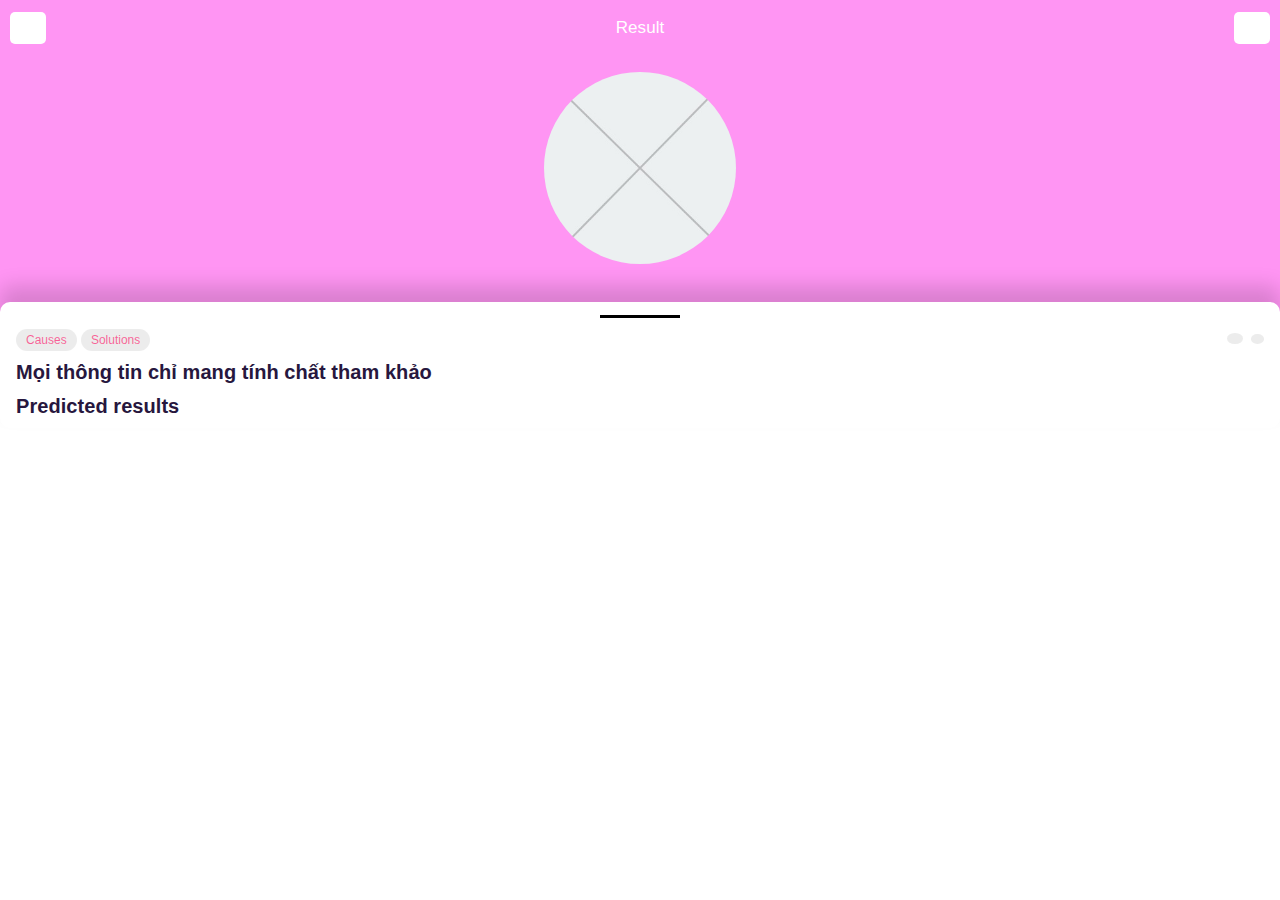
<file: detail.html>
<!doctype html>
<html lang="en">

<head>
    <meta http-equiv="Content-Type" content="text/html; charset=utf-8" />
    <meta name="viewport"
        content="width=device-width, initial-scale=1, minimum-scale=1, maximum-scale=1, viewport-fit=cover" />
    <meta name="apple-mobile-web-app-capable" content="yes" />
    <title>SkinUni</title>
    <link rel="stylesheet" href="assets/css/style.css">
</head>

<body>

    <!-- loader -->
    <div id="loader">
        <img src="assets/img/loading-icon.png" alt="icon" class="loading-icon">
    </div>
    <!-- * loader -->

    <!-- App Header -->
    <div class="appHeader bg-secondary text-light">
        <div class="left">
            <a href="#" class="headerButton headerButton-bg goBack">
                <ion-icon name="chevron-back-outline"></ion-icon>
            </a>
        </div>
        <div class="pageTitle">
            Result
        </div>
        <div class="right">
            <a href="main.html" class="headerButton headerButton-bg">
                <ion-icon name="home-outline"></ion-icon>
            </a>
        </div>
    </div>
    <!-- * App Header -->

    <!-- App Capsule -->
    <div id="appCapsule">
        <div class="section full gradientSection">
            <div class="py-3">
                <img class="image-detect" src="assets/img/sample/photo/1.jpg" alt="">
            </div>
        </div>

        <div class="container-fuild detail-result card">
            <div class="top-bar"></div>

            <div class="result-header d-flex justify-content-between d-flex align-items-center py-2">
                <div class="lst-left">
                    <span class="badge badge-secondary"><strong>Causes</strong></span>
                    <span class="badge badge-secondary"><strong>Solutions</strong></span>
                </div>

                <div class="lst-right d-flex align-items-center">
                    <a href="#" class="item chat-item me-1">
                        <ion-icon name="chatbubbles"></ion-icon>
                    </a>
                    <a href="#" class="item save-item">
                        <ion-icon name="heart-circle-outline"></ion-icon>
                    </a>
                </div>
            </div>
            
            <h2>Mọi thông tin chỉ mang tính chất tham khảo</h2>
            <h2>Predicted results</h2>
            <div id="lstPredicted">

            </div>
        </div>

        <div class="next-step d-flex justify-content-center pt-2">
            <a href="recommend.html" class="item btn-next-step">
                <div class="col">
                    <ion-icon name="arrow-forward-circle-outline"></ion-icon>
                </div>
            </a>
        </div>
    </div>
    <!-- * App Capsule -->


    <!-- ========= JS Files =========  -->
    <!-- Bootstrap -->
    <script src="assets/js/lib/bootstrap.bundle.min.js"></script>
    <!-- Ionicons -->
    <script type="module" src="https://unpkg.com/ionicons@5.5.2/dist/ionicons/ionicons.js"></script>
    <!-- Base Js File -->
    <script src="https://ajax.googleapis.com/ajax/libs/jquery/3.6.0/jquery.min.js"></script>
    <script src="assets/js/base.js"></script>

    <script>
        const LS_arr = JSON.parse(sessionStorage.getItem('result'));
        console.log(LS_arr);
        $(".image-detect").attr("src","hhttps://dfc8-34-150-175-50.ngrok-free.app/download/" + sessionStorage.getItem('img'));
        // https://a180-2001-ee0-4001-e87a-a8bc-f996-9718-7d7a.ngrok.io/download/
        let reversedKeys = Object.keys(LS_arr).reverse();

        reversedKeys.forEach(key => {
            const ELM = $('\
                <div class="item pt-1"> \
                    <div class="in"> \
                        <h4>' + key + '</h4> \
                    </div> \
                    <div class="progress"> \
                        <div class="progress-bar" role="progressbar" style="width: '+ LS_arr[key] + '%;" aria-valuenow="' + LS_arr[key] + '" aria-valuemin="0" aria-valuemax="100">'+ LS_arr[key] +'%</div> \
                    </div> \
                </div> \
            ');

            $('#lstPredicted').append(ELM);
            // document.querySelector("#myUL").append(ELM);
            console.log(key, LS_arr[key]);
        });
    </script>

</body>

</html>
</file>
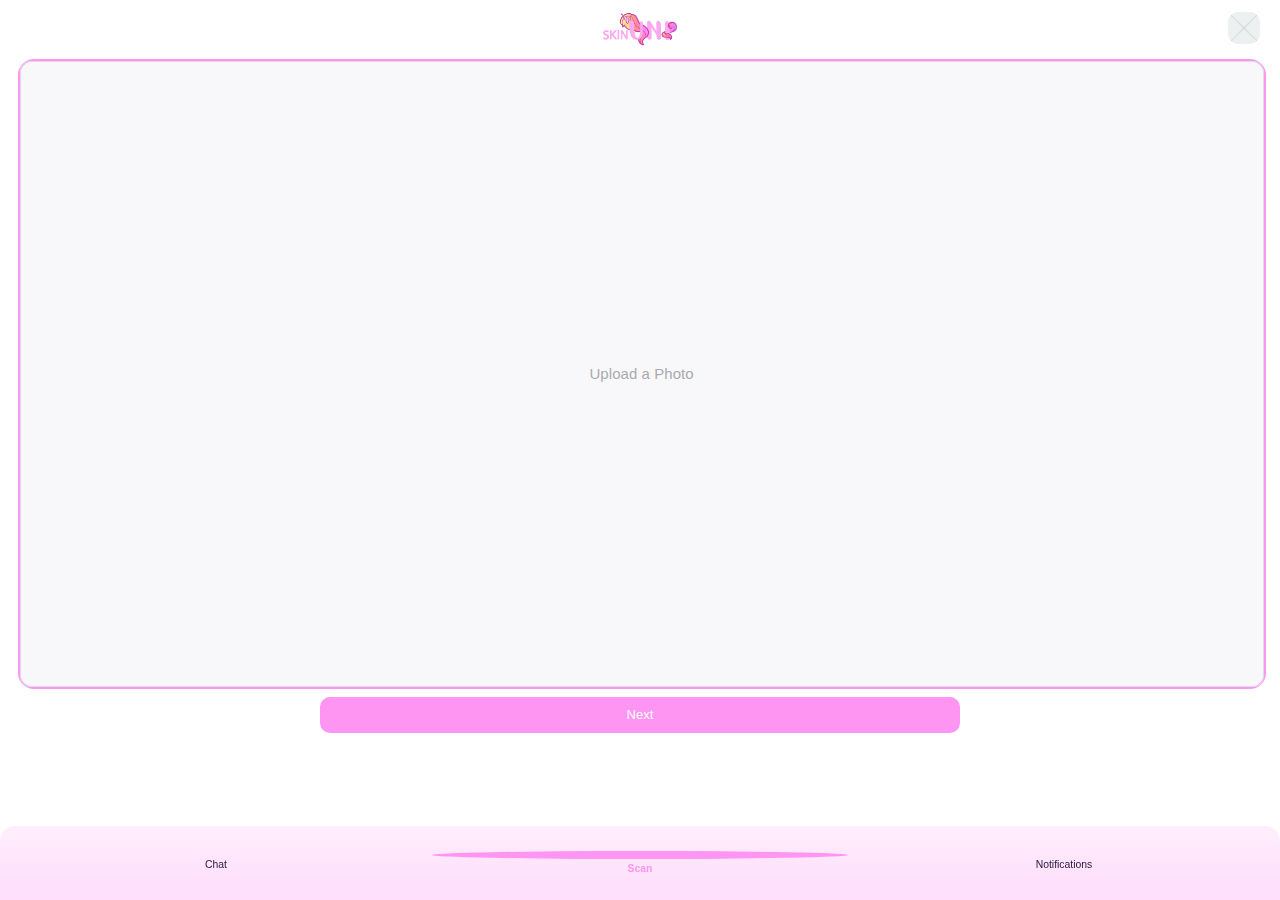
<file: main.html>
<!doctype html>
<html lang="en">

<head>
    <meta http-equiv="Content-Type" content="text/html; charset=utf-8" />
    <meta name="viewport"
        content="width=device-width, initial-scale=1, minimum-scale=1, maximum-scale=1, viewport-fit=cover" />
    <meta name="apple-mobile-web-app-capable" content="yes" />
    <title>SkinUni</title>
    <link rel="stylesheet" href="assets/css/style.css">
</head>

<body>

    <!-- loader -->
    <div id="loader">
        <img src="assets/img/loading-icon.png" alt="icon" class="loading-icon">
    </div>
    <!-- * loader -->

    <!-- App Header -->
    <div class="appHeader bg-primary text-light">
        <div class="left">
            <a href="#" class="headerButton" data-bs-toggle="modal" data-bs-target="#sidebarPanel">
                <ion-icon name="menu-outline"></ion-icon>
            </a>
        </div>
        <div class="pageTitle">
            <img src="assets/img/LogoSkinUni.png" alt="logo" class="logo">
        </div>
        <div class="right">
            <a href="#" class="headerButton">
                <img src="assets/img/sample/avatar/avatar1.jpg" alt="image" class="imaged w32">
            </a>
        </div>
    </div>
    <!-- * App Header -->


    <!-- App Capsule -->
    <div id="appCapsule">
        <div class="get-image mx-3 pb-1">
            <form enctype="multipart/form-data">
                <div class="custom-file-upload capture" id="fileUpload1">
                    <input type="file" id="fileuploadInput" accept=".png, .jpg, .jpeg">
                    <label for="fileuploadInput">
                        <span>
                            <strong>
                                <ion-icon name="arrow-up-circle-outline" role="img" class="md hydrated"
                                    aria-label="arrow up circle outline"></ion-icon>
                                <i>Upload a Photo</i>
                            </strong>
                        </span>
                    </label>
                </div>
            </form>
        </div>
        <!-- <button id="testAPIimg" class="btn btn-primary me-1">Up IMG</button>
        <button id="testAPI" class="btn btn-primary me-1">Test API</button> -->

        <div class="container text-center">
            <a href="#" id="testAPIimg" class="btn btn-primary next-btn" data-bs-toggle="modal"
                data-bs-target="#ModalBasic">Next</a>
        </div>

    </div>
    </div>
    <!-- * App Capsule -->

    <div class="modal fade modalbox" id="ModalBasic" tabindex="-1" style="display: none;" aria-hidden="true">
        <div class="modal-dialog" role="document">
            <div class="modal-content">
                <div class="modal-header">
                    <h5 class="modal-title">Additional information</h5>
                    <a href="#" data-bs-dismiss="modal">Back</a>
                </div>
                <div class="modal-body">
                    <form id="more-info" action="detail.html">
                        <div class="form-group boxed">
                            <div class="input-wrapper">
                                <label class="label" for="age">Age</label>
                                <input type="number" class="form-control" id="age" placeholder="Your age">
                                <i class="clear-input">
                                    <ion-icon name="close-circle" role="img" class="md hydrated"
                                        aria-label="close circle"></ion-icon>
                                </i>
                            </div>
                        </div>

                        <div class="form-group boxed">
                            <div class="input-wrapper">
                                <label class="label" for="gender">Gender</label>
                                <select class="form-control custom-select" id="gender">
                                    <option value="male">Male</option>
                                    <option value="female">Female</option>
                                </select>
                            </div>
                        </div>

                        <div class="form-group boxed">
                            <div class="input-wrapper">
                                <label class="label" for="localization">Localization</label>
                                <select class="form-control custom-select" id="localization">
                                    <option value="back">back</option>
                                    <option value="lower_extremity">lower extremity</option>
                                    <option value="trunk">trunk</option>
                                    <option value="upper_extremity">upper extremity</option>
                                    <option value="abdomen">abdomen</option>
                                    <option value="face">face</option>
                                    <option value="chest">chest</option>
                                    <option value="foot">foot</option>
                                    <option value="unknown">unknown</option>
                                    <option value="neck">neck</option>
                                    <option value="scalp">scalp</option>
                                    <option value="hand">hand</option>
                                    <option value="ear">ear</option>
                                    <option value="genital">genital</option>
                                    <option value="acral">acral</option>
                                </select>
                            </div>
                        </div>

                        <button id="testAPI" class="btn btn-primary btn-block mt-2">Predict</button>

                        <button id="see-result" type="submit" class="btn btn-primary btn-block mt-2 d-none">See result</button>
                    </form>
                </div>
            </div>
        </div>
    </div>


    <!-- App Bottom Menu -->
    <div class="appBottomMenu">
        <a href="#" class="item">
            <div class="col">
                <ion-icon name="chatbubbles-outline"></ion-icon>
                <strong>Chat</strong>
            </div>
        </a>
        <a href="main.html" class="item active">
            <div class="col col-center">
                <ion-icon name=""></ion-icon>
                <strong>Scan</strong>
            </div>
        </a>
        <a href="#" class="item">
            <div class="col">
                <ion-icon name="notifications-outline"></ion-icon>
                <strong>Notifications</strong>
            </div>
        </a>
    </div>
    <!-- * App Bottom Menu -->

    <!-- ========= JS Files =========  -->
    <!-- Bootstrap -->
    <script src="assets/js/lib/bootstrap.bundle.min.js"></script>
    <!-- Ionicons -->
    <script type="module" src="https://unpkg.com/ionicons@5.5.2/dist/ionicons/ionicons.js"></script>
    <!-- Base + jquery Js File -->
    <script src="https://ajax.googleapis.com/ajax/libs/jquery/3.6.0/jquery.min.js"></script>
    <script src="assets/js/base.js"></script>

    <script>
        // Add to Home with 2 seconds delay.
        AddtoHome("2000", "once");

        const UrlAPI = "https://dfc8-34-150-175-50.ngrok-free.app";
        // https://a180-2001-ee0-4001-e87a-a8bc-f996-9718-7d7a.ngrok.io/

        let genPathFile = "img_" + Date.now().toString();
        var dataMoreInfo = {
            "path": genPathFile,
            "sex": "",
            "age": -1,
            "local": ""
        }

        $('#testAPIimg').on('click', function () {
            var form = new FormData();
            form.append("files", $('#fileuploadInput')[0].files[0]);

            var settings = {
                "url": UrlAPI + "upload/" + genPathFile,
                "method": "POST",
                "timeout": 0,
                "processData": false,
                "mimeType": "multipart/form-data",
                "contentType": false,
                "data": form
            };

            $.ajax(settings).done(function (response) {
                console.log(response);
            });

        });


        var updateDataForm = function () {
            dataMoreInfo["age"] = $('#more-info input#age').val();
            dataMoreInfo["sex"] = $('#more-info select#gender').val();
            dataMoreInfo["local"] = $('#more-info select#localization').val();

            console.log(dataMoreInfo);
        };
        updateDataForm();
        $('#more-info').change(updateDataForm);

        function delay(delayInms) {
            return new Promise(resolve => {
                setTimeout(() => {
                    resolve(2);
                }, delayInms);
            });
        }

        $("#testAPI").click(async function (event) {
            var url = UrlAPI + "diagnosis";
            var xhr = new XMLHttpRequest();
            xhr.open("POST", url);
            xhr.setRequestHeader("Content-Type", "application/json");
            xhr.onreadystatechange = function () {
                if (xhr.readyState === 4) {
                    console.log(xhr.status);
                    console.log(xhr.responseText);
                    sessionStorage.setItem('result', xhr.responseText);
                    sessionStorage.setItem('img', genPathFile);
                }
            };
            updateDataForm();
            strDataMoreInfo = JSON.stringify(dataMoreInfo, (key, value) => (isNaN(value) ? value : +value))
            console.log(strDataMoreInfo);
            xhr.send(strDataMoreInfo);
            event.preventDefault();
            let delayres = await delay(2500);
            $("#testAPI").addClass( "d-none" );
            $("#see-result").removeClass( "d-none" ).addClass( "d-line-block" );
        });

    </script>

</body>

</html>
</file>
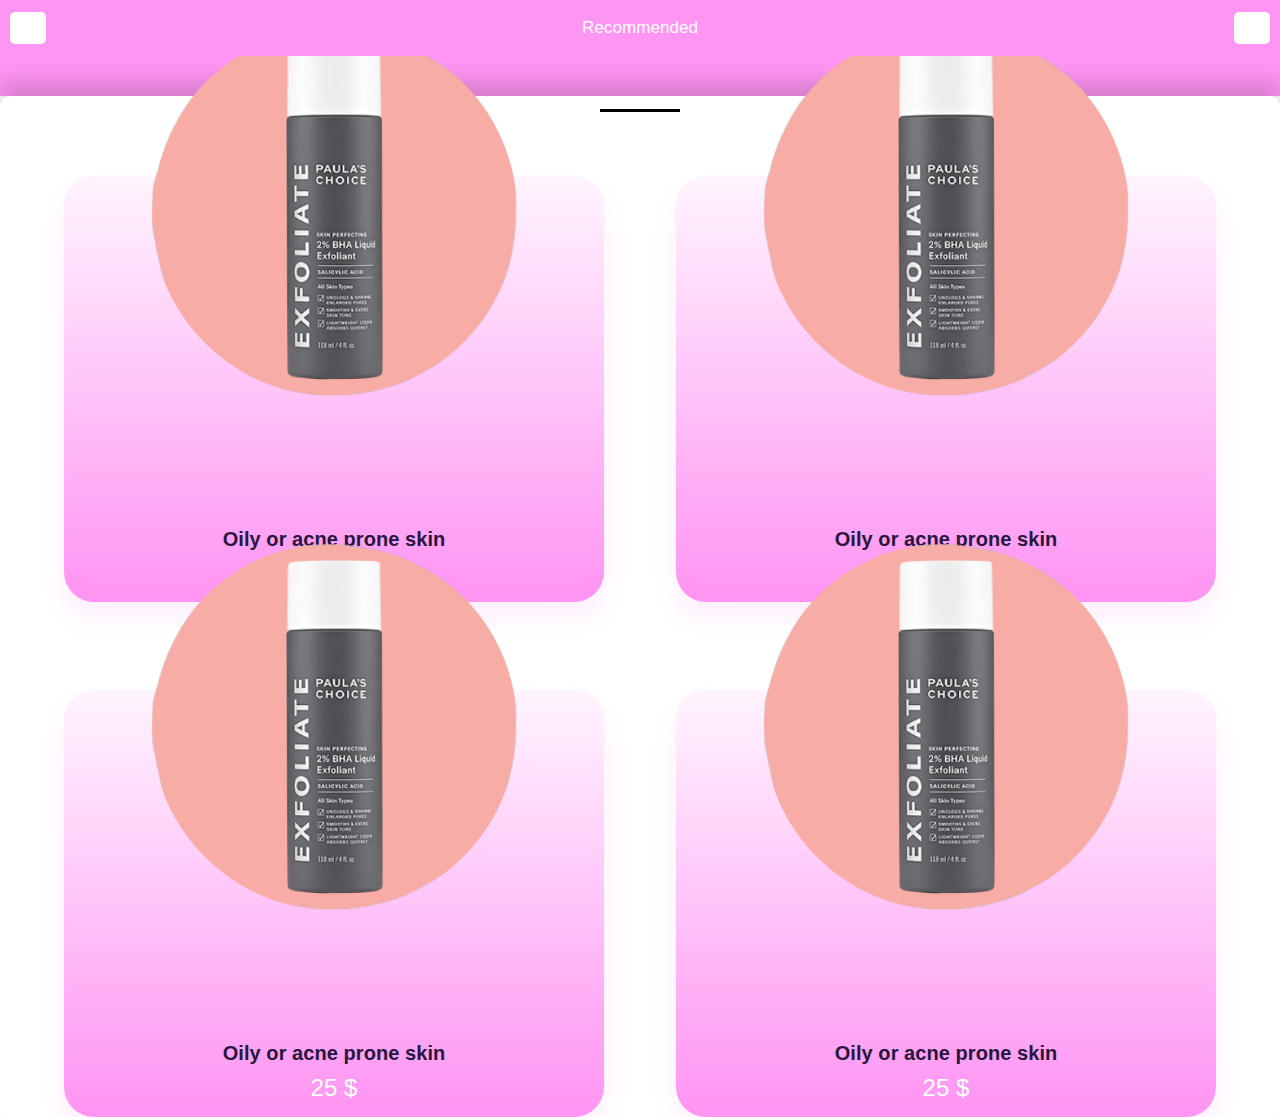
<file: recommend.html>
<!doctype html>
<html lang="en">

<head>
    <meta http-equiv="Content-Type" content="text/html; charset=utf-8" />
    <meta name="viewport"
        content="width=device-width, initial-scale=1, minimum-scale=1, maximum-scale=1, viewport-fit=cover" />
    <meta name="apple-mobile-web-app-capable" content="yes" />
    <title>SkinUni</title>
    <link rel="stylesheet" href="assets/css/style.css">
</head>

<body>

    <!-- loader -->
    <div id="loader">
        <img src="assets/img/loading-icon.png" alt="icon" class="loading-icon">
    </div>
    <!-- * loader -->

    <!-- App Header -->
    <div class="appHeader bg-secondary text-light">
        <div class="left">
            <a href="#" class="headerButton headerButton-bg goBack">
                <ion-icon name="chevron-back-outline"></ion-icon>
            </a>
        </div>
        <div class="pageTitle">
            Recommended
        </div>
        <div class="right">
            <a href="main.html" class="headerButton headerButton-bg">
                <ion-icon name="home-outline"></ion-icon>
            </a>
        </div>
    </div>
    <!-- * App Header -->

    <!-- App Capsule -->
    <div id="appCapsule">
        <div class="section full gradientSection">
            <div class="pt-5">
            </div>
        </div>

        <div class="container-fuild lst-recommend card">
            <div class="top-bar mb-2"></div>

            <div class="row d-flex justify-content-evenly py-5">
                <div class="col-5 recommend-item text-center">
                    <img src="assets/img/lib/rm.png" alt="">
                    <h2>Oily or acne prone skin</h2>
                    <p class="price"><span>25 $</span></p>
                </div>
                <div class="col-5 recommend-item text-center">
                    <img src="assets/img/lib/rm.png" alt="">
                    <h2>Oily or acne prone skin</h2>
                    <p class="price"><span>25 $</span></p>
                </div>
            </div>

            <div class="row d-flex justify-content-evenly pt-5">
                <div class="col-5 recommend-item text-center">
                    <img src="assets/img/lib/rm.png" alt="">
                    <h2>Oily or acne prone skin</h2>
                    <p class="price"><span>25 $</span></p>
                </div>
                <div class="col-5 recommend-item text-center">
                    <img src="assets/img/lib/rm.png" alt="">
                    <h2>Oily or acne prone skin</h2>
                    <p class="price"><span>25 $</span></p>
                </div>
            </div>
        </div>
    </div>
    <!-- * App Capsule -->


    <!-- ========= JS Files =========  -->
    <!-- Bootstrap -->
    <script src="assets/js/lib/bootstrap.bundle.min.js"></script>
    <!-- Ionicons -->
    <script type="module" src="https://unpkg.com/ionicons@5.5.2/dist/ionicons/ionicons.js"></script>
    <!-- Base Js File -->
    <script src="assets/js/base.js"></script>

</body>

</html>
</file>
<file: assets/css/style.css>
@charset "UTF-8";
@import url("src/bootstrap/bootstrap.min.css");
@import url("src/splide/splide.min.css");
@import url("https://unpkg.com/ionicons@4.5.10-0/dist/css/ionicons.min.css");
@import url("https://fonts.googleapis.com/css?family=Poppins:400,500,600&display=swap");
body {
  font-family: "Poppins", sans-serif;
  font-size: 15px;
  line-height: 1.6rem;
  letter-spacing: 0.004em;
  color: #958d9e;
  background: #FFFFFF;
  width: 100%;
  height: 100%;
  overflow-x: hidden;
  -webkit-font-smoothing: antialiased;
  -moz-osx-font-smoothing: grayscale;
}

a {
  color: #FF95F3;
  outline: 0 !important;
  text-decoration: none;
}

a:hover, a:active, a:focus {
  outline: 0 !important;
  color: #FF95F3;
  text-decoration: none;
}

::-webkit-scrollbar {
  width: 0;
}

.appHeader {
  height: 56px;
  display: flex;
  justify-content: center;
  align-items: center;
  position: fixed;
  top: env(safe-area-inset-top);
  left: 0;
  right: 0;
  z-index: 999;
  background: #FFFFFF;
  color: #27173E;
  border-bottom: 1px solid #DCDCE9;
}

.appHeader:before {
  content: '';
  height: env(safe-area-inset-top);
  position: fixed;
  top: 0;
  left: 0;
  right: 0;
  width: 100%;
  z-index: 99999;
  background: #FFF;
}

.appHeader.no-border {
  border: 0;
  box-shadow: none;
}

.appHeader.transparent {
  background: transparent;
}

.appHeader.transparent:before {
  background: #EDEDF5;
}

.appHeader .left,
.appHeader .right {
  height: 56px;
  display: flex;
  align-items: center;
  position: absolute;
}

.appHeader .left .icon,
.appHeader .left ion-icon,
.appHeader .right .icon,
.appHeader .right ion-icon {
  font-size: 26px;
}

.appHeader .left .headerButton,
.appHeader .right .headerButton {
  min-width: 36px;
  height: 56px;
  display: flex;
  align-items: center;
  justify-content: center;
  padding: 10px;
  color: #FF95F3;
  position: relative;
}

.appHeader .left .headerButton .btn,
.appHeader .right .headerButton .btn {
  font-size: 16px;
  height: 32px;
  padding: 0px 14px;
}

.appHeader .left .headerButton:active,
.appHeader .right .headerButton:active {
  opacity: .6;
}

.appHeader .left {
  left: 10px;
  top: 0;
}

.appHeader .right {
  right: 10px;
  top: 0;
}

.appHeader .pageTitle {
  font-size: 17px;
  font-weight: 500;
  padding: 0 10px;
}

.appHeader .pageTitle .logo {
  max-height: 2.2rem
}

.appHeader.text-light {
  color: #FFF;
}

.appHeader.text-light .headerButton {
  color: #FF95F3;
}

.appHeader.text-light .headerButton-bg {
  background-color: #FFF;
  padding: 0;
  height: 2rem;
  border-radius: 5px;
}

.appHeader.bg-primary, .appHeader.bg-secondary, .appHeader.bg-success, .appHeader.bg-warning, .appHeader.bg-danger, .appHeader.bg-info, .appHeader.bg-light, .appHeader.bg-dark {
  border: 0;
}

.appHeader.bg-primary:before {
  background: #FF95F3 !important;
}

.appHeader.bg-secondary:before {
  background: #8494A8 !important;
}

.appHeader.bg-success:before {
  background: #1DCC70 !important;
}

.appHeader.bg-warning:before {
  background: #FFB400 !important;
}

.appHeader.bg-danger:before {
  background: #FF396F !important;
}

.appHeader.bg-info:before {
  background: #05D0A4 !important;
}

.appHeader.bg-dark:before {
  background: #222 !important;
}

.extraHeader {
  position: fixed;
  left: 0;
  top: 50px;
  height: 50px;
  right: 0;
  width: 100%;
  padding: 5px 16px;
  display: flex;
  margin-top: env(safe-area-inset-top);
  align-items: center;
  background: #FFF;
  z-index: 1000;
  border-bottom: 1px solid #DCDCE9;
}

.testPreview .appHeader {
  position: relative;
  top: 0;
  z-index: 0;
}

.appBottomMenu {
  min-height: 4.6rem;
  position: fixed;
  z-index: 999;
  width: 100%;
  bottom: 0;
  left: 0;
  right: 0;
  background: linear-gradient(360deg, rgba(255, 149, 243, 0.3) 16.89%, rgba(255, 149, 243, 0.162) 100%);;
  border-radius: 15px 15px 0 0;
  display: flex;
  align-items: center;
  justify-content: center;
  padding-left: 4px;
  padding-right: 4px;
  padding-bottom: env(safe-area-inset-bottom);
}

.appBottomMenu.no-border {
  border: 0 !important;
  box-shadow: 0 !important;
}

.appBottomMenu .item {
  font-size: 0.65rem;
  letter-spacing: 0;
  text-align: center;
  width: 100%;
  height: 56px;
  line-height: 1.2em;
  display: flex;
  align-items: center;
  justify-content: center;
  position: relative;
}

.appBottomMenu .item:before {
  content: '';
  display: block;
  height: 2px;
  border-radius: 0 0 10px 10px;
  background: transparent;
  position: absolute;
  left: 4px;
  right: 4px;
  top: 0;
}

.appBottomMenu .item .col {
  width: 100%;
  padding: 0 4px;
  text-align: center;
}

.appBottomMenu .item .icon,
.appBottomMenu .item ion-icon {
  display: inline-flex;
  margin: 1px auto 3px auto;
  font-size: 2rem;
  line-height: 1em;
  color: #27173E;
  display: block;
  margin-top: 1px;
  margin-bottom: 3px;
}

.appBottomMenu .item .col-center ion-icon {
  font-size: 2.3rem;
  border-radius: 50%;
  border: 4px solid #FF95F3;
}

.appBottomMenu .item .action-button {
  display: inline-flex;
  width: 50px;
  height: 50px;
  margin-left: -5px;
  margin-right: -5px;
  align-items: center;
  justify-content: center;
  border-radius: 200px;
  background: #FF95F3;
}

.appBottomMenu .item .action-button.large {
  width: 60px;
  height: 60px;
  margin-top: -20px;
  margin-left: -10px;
  margin-right: -10px;
}

.appBottomMenu .item .action-button .icon,
.appBottomMenu .item .action-button ion-icon {
  color: #FFF !important;
  margin: 0 !important;
  line-height: 0 !important;
}

.appBottomMenu .item strong {
  margin-top: 4px;
  display: block;
  color: #27173E;
  font-weight: 400;
}

.appBottomMenu .item:active {
  opacity: .8;
}

.appBottomMenu .item.active .icon,
.appBottomMenu .item.active ion-icon,
.appBottomMenu .item.active strong {
  color: #FF95F3 !important;
  font-weight: 600;
}

.appBottomMenu .item:hover .icon,
.appBottomMenu .item:hover ion-icon,
.appBottomMenu .item:hover strong {
  color: #27173E;
}

.appBottomMenu.text-light {
  color: #FFF;
}

.appBottomMenu.text-light .item {
  color: #FFF;
  opacity: .7;
}

.appBottomMenu.text-light .item .icon,
.appBottomMenu.text-light .item ion-icon,
.appBottomMenu.text-light .item strong {
  color: #FFF;
}

.appBottomMenu.text-light .item.active {
  opacity: 1;
}

.appBottomMenu.text-light .item.active .icon,
.appBottomMenu.text-light .item.active ion-icon,
.appBottomMenu.text-light .item.active strong {
  color: #FFF !important;
}

.appBottomMenu.bg-primary, .appBottomMenu.bg-secondary, .appBottomMenu.bg-success, .appBottomMenu.bg-warning, .appBottomMenu.bg-danger, .appBottomMenu.bg-info, .appBottomMenu.bg-light, .appBottomMenu.bg-dark {
  border: 0;
}

.appBottomMenu.bg-primary .item:before, .appBottomMenu.bg-secondary .item:before, .appBottomMenu.bg-success .item:before, .appBottomMenu.bg-warning .item:before, .appBottomMenu.bg-danger .item:before, .appBottomMenu.bg-info .item:before, .appBottomMenu.bg-light .item:before, .appBottomMenu.bg-dark .item:before {
  display: none;
}

#appCapsule {
  padding: 56px 0 0 0;
  margin-bottom: env(safe-area-inset-bottom);
  margin-top: env(safe-area-inset-top);
}

#appCapsule.extra-header-active {
  padding-top: 106px;
}

#appCapsule.full-height {
  min-height: 100vh;
}

.section {
  padding: 0 16px;
}

.section.full {
  padding: 0;
}

.content-hero {
  background: #FFF;
  border-bottom: 1px solid #DCDCE9;
  padding: 16px;
}

.content-hero .title {
  font-weight: 700;
  letter-spacing: -0.03em;
  font-size: 17px;
  margin: 0;
}

.wide-block {
  background: #fff;
  border-top: 1px solid #DCDCE9;
  border-bottom: 1px solid #DCDCE9;
  padding-left: 16px;
  padding-right: 16px;
}

.section-title {
  font-size: 15px;
  padding: 6px 0;
  color: #27173E;
  font-weight: 500;
}

.section-title.large {
  font-size: 20px;
  line-height: 1.2em;
  font-weight: 700;
}

.section-title.medium {
  font-size: 17px;
  font-weight: 700;
}

.content-header,
.content-footer {
  font-size: 11px;
  color: #A9ABAD;
  padding-left: 0;
  padding-right: 0;
  line-height: 1.4em;
}

.section.full .section-title {
  padding-left: 16px;
  padding-right: 16px;
}

.section.full .content-header,
.section.full .content-footer {
  padding-left: 16px;
  padding-right: 16px;
}

.section.full .wide-block .content-header,
.section.full .wide-block .content-footer {
  padding-left: 0;
  padding-right: 0;
}

.section.inset .wide-block {
  border: 0;
  border-radius: 10px;
  box-shadow: 0 1px 3px 0 rgba(0, 0, 0, 0.09);
}

.profileBox {
  padding: 0 16px;
  display: flex;
  align-items: center;
}

.profileBox .image-wrapper {
  margin-right: 16px;
}

.profileBox .in {
  line-height: 1.4em;
  padding-right: 25px;
}

.profileBox .in strong {
  display: block;
  font-weight: 500;
  color: #27173E;
}

.profileBox .in .text-muted {
  font-size: 14px;
  color: #A9ABAD !important;
}

.sidebar-balance {
  padding: 6px 16px;
  background: #FF95F3;
}

.sidebar-balance .listview-title {
  padding-right: 0;
  padding-left: 0;
  color: #FFF;
  opacity: .6;
}

.sidebar-balance .amount {
  font-weight: 700;
  letter-spacing: -0.01em;
  line-height: 1em;
  font-weight: 32px;
  color: #FFF;
  margin-bottom: 6px;
}

.action-group {
  display: flex;
  align-items: flex-start;
  justify-content: space-between;
  padding: 0px 16px 10px 16px;
  background: #FF95F3;
}

.action-group .action-button {
  padding: 10px 2px;
  display: inline-flex;
  align-items: center;
  justify-content: center;
  text-align: center;
  font-size: 11px;
  line-height: 1em;
  color: rgba(255, 255, 255, 0.7);
}

.action-group .action-button .iconbox {
  background: rgba(0, 0, 0, 0.3);
  width: 38px;
  height: 38px;
  margin: 0 auto 8px auto;
  border-radius: 100%;
  font-size: 18px;
  color: #FFF;
  display: flex;
  align-items: center;
  justify-content: center;
}

.action-group .action-button:last-child {
  border-right: 0;
}

#sidebarPanel .modal-dialog {
  position: fixed;
  left: 0;
  top: 0;
  bottom: 0;
}

#sidebarPanel .modal-body {
  margin-bottom: 34px;
  padding-bottom: env(safe-area-inset-bottom) !important;
  width: 300px;
}

.panelbox-left .listview > li,
.panelbox-right .listview > li {
  padding: 10px 16px;
}

.panelbox-left .link-listview > li,
.panelbox-right .link-listview > li {
  padding: 0;
}

.panelbox-left .link-listview > li a,
.panelbox-right .link-listview > li a {
  padding: 10px 36px 10px 16px;
}

.panelbox-left .image-listview > li,
.panelbox-right .image-listview > li {
  padding: 0;
}

.panelbox-left .image-listview > li .item,
.panelbox-right .image-listview > li .item {
  padding: 10px 16px;
}

.panelbox-left .image-listview > li a.item,
.panelbox-right .image-listview > li a.item {
  padding-right: 36px;
}

.sidebar-close {
  position: absolute;
  right: 10px;
}

.appFooter {
  border-top: 1px solid #DCDCE9;
  padding: 16px;
  font-size: 12px;
  text-align: center;
  line-height: 1.2em;
  background: #FFF;
}

.appFooter .footer-title {
  font-weight: 500;
  color: #27173E;
  margin-bottom: 8px;
}

.exampleBox {
  width: 100%;
  height: 40px;
  display: flex;
  align-items: center;
  justify-content: center;
  border: 1px solid #bdbdd5;
  background: rgba(220, 220, 233, 0.3);
  font-size: 10px;
}

.iconExample {
  color: #27173E;
}

.rounded {
  border-radius: 10px !important;
}

.row {
  margin-left: -8px;
  margin-right: -8px;
}

.col,
.col-1,
.col-2,
.col-3,
.col-4,
.col-5,
.col-6,
.col-7,
.col-8,
.col-9,
.col-10,
.col-11,
.col-12,
.col-sm-1,
.col-sm-2,
.col-sm-3,
.col-sm-4,
.col-sm-5,
.col-sm-6,
.col-sm-7,
.col-sm-8,
.col-sm-9,
.col-sm-10,
.col-sm-11,
.col-sm-12,
.col-md-1,
.col-md-2,
.col-md-3,
.col-md-4,
.col-md-5,
.col-md-6,
.col-md-7,
.col-md-8,
.col-md-9,
.col-md-10,
.col-md-11,
.col-md-12,
.col-lg-1,
.col-lg-2,
.col-lg-3,
.col-lg-4,
.col-lg-5,
.col-lg-6,
.col-lg-7,
.col-lg-8,
.col-lg-9,
.col-lg-10,
.col-lg-11,
.col-lg-12,
.col-xl-1,
.col-xl-2,
.col-xl-3,
.col-xl-4,
.col-xl-5,
.col-xl-6,
.col-xl-7,
.col-xl-8,
.col-xl-9,
.col-xl-10,
.col-xl-11,
.col-xl-12 {
  padding-left: 8px;
  padding-right: 8px;
}

.m-0 {
  margin: 0 !important;
}

.m-05 {
  margin: 5px !important;
}

.m-1 {
  margin: 8px !important;
}

.m-2 {
  margin: 16px !important;
}

.m-3 {
  margin: 24px !important;
}

.m-4 {
  margin: 32px !important;
}

.m-5 {
  margin: 40px !important;
}

.mt-0 {
  margin-top: 0 !important;
}

.mt-05 {
  margin-top: 5px !important;
}

.mt-1 {
  margin-top: 8px !important;
}

.mt-2 {
  margin-top: 16px !important;
}

.mt-3 {
  margin-top: 24px !important;
}

.mt-4 {
  margin-top: 32px !important;
}

.mt-5 {
  margin-top: 40px !important;
}

.mb-0 {
  margin-bottom: 0px !important;
}

.mb-05 {
  margin-bottom: 5px !important;
}

.mb-1 {
  margin-bottom: 8px !important;
}

.mb-2 {
  margin-bottom: 16px !important;
}

.mb-3 {
  margin-bottom: 24px !important;
}

.mb-4 {
  margin-bottom: 32px !important;
}

.mb-5 {
  margin-bottom: 40px !important;
}

.ms-0 {
  margin-left: 0 !important;
}

.ms-05 {
  margin-left: 5px !important;
}

.ms-1 {
  margin-left: 8px !important;
}

.ms-2 {
  margin-left: 16px !important;
}

.ms-3 {
  margin-left: 24px !important;
}

.ms-4 {
  margin-left: 32px !important;
}

.ms-5 {
  margin-left: 40px !important;
}

.me-0 {
  margin-right: 0px !important;
}

.me-05 {
  margin-right: 5px !important;
}

.me-1 {
  margin-right: 8px !important;
}

.me-2 {
  margin-right: 16px !important;
}

.me-3 {
  margin-right: 24px !important;
}

.me-4 {
  margin-right: 32px !important;
}

.me-5 {
  margin-right: 40px !important;
}

.p-0 {
  padding: 0 !important;
}

.p-05 {
  padding: 5px !important;
}

.p-1 {
  padding: 8px !important;
}

.p-2 {
  padding: 16px !important;
}

.p-3 {
  padding: 24px !important;
}

.p-4 {
  padding: 32px !important;
}

.p-5 {
  padding: 40px !important;
}

.pt-0 {
  padding-top: 0px !important;
}

.pt-05 {
  padding-top: 5px !important;
}

.pt-1 {
  padding-top: 8px !important;
}

.pt-2 {
  padding-top: 16px !important;
}

.pt-3 {
  padding-top: 24px !important;
}

.pt-4 {
  padding-top: 32px !important;
}

.pt-5 {
  padding-top: 40px !important;
}

.pb-0 {
  padding-bottom: 0px !important;
}

.pb-05 {
  padding-bottom: 5px !important;
}

.pb-1 {
  padding-bottom: 8px !important;
}

.pb-2 {
  padding-bottom: 16px !important;
}

.pb-3 {
  padding-bottom: 24px !important;
}

.pb-4 {
  padding-bottom: 32px !important;
}

.pb-5 {
  padding-bottom: 40px !important;
}

.ps-0 {
  padding-left: 0px !important;
}

.ps-05 {
  padding-left: 5px !important;
}

.ps-1 {
  padding-left: 8px !important;
}

.ps-2 {
  padding-left: 16px !important;
}

.ps-3 {
  padding-left: 24px !important;
}

.ps-4 {
  padding-left: 32px !important;
}

.ps-5 {
  padding-left: 40px !important;
}

.pe-0 {
  padding-right: 0px !important;
}

.pe-05 {
  padding-right: 5px !important;
}

.pe-1 {
  padding-right: 8px !important;
}

.pe-2 {
  padding-right: 16px !important;
}

.pe-3 {
  padding-right: 24px !important;
}

.pe-4 {
  padding-right: 32px !important;
}

.pe-5 {
  padding-right: 40px !important;
}

h1,
h2,
h3,
h4,
h5,
h6 {
  color: #27173E;
  margin: 0 0 10px 0;
}

h1 small,
h2 small,
h3 small,
h4 small,
h5 small,
h6 small {
  color: rgba(39, 23, 62, 0.6);
}

h1 .badge,
h2 .badge,
h3 .badge,
h4 .badge,
h5 .badge,
h6 .badge {
  line-height: 1em;
}

.text-muted {
  font-size: 13px;
  color: #958d9e !important;
}

h1 {
  font-size: 32px;
  font-weight: 700;
}

h2 {
  font-size: 20px;
  font-weight: 700;
}

h3 {
  font-size: 17px;
  font-weight: 700;
}

h4 {
  font-size: 15px;
  font-weight: 500;
}

h5 {
  font-size: 13px;
  font-weight: 500;
}

h6 {
  font-size: 11px;
  font-weight: 500;
}

.lead {
  font-weight: 400;
  font-size: 17px;
  color: #958d9e;
}

mark {
  border-radius: 10px;
}

.text-large {
  font-size: 32px;
}

strong,
b {
  font-weight: 500;
}

blockquote.blockquote {
  padding: 16px;
  background: rgba(220, 220, 233, 0.5);
  border-radius: 10px;
  font-size: 17px;
  color: #27173E;
}

blockquote.blockquote .blockquote-footer {
  color: #958d9e;
  margin-top: 10px;
}

.fontsize-normal {
  font-size: 15px !important;
}

.fontsize-sub {
  font-size: 13px !important;
}

.fontsize-caption {
  font-size: 11px !important;
}

.fontsize-heading {
  font-size: 17px !important;
}

.fontsize-headingLarge {
  font-size: 20px !important;
}

.fontsize-headingXLarge {
  font-size: 32px !important;
}

.imaged {
  height: auto;
  border-radius: 10px;
}

.imaged.w16 {
  width: 16px !important;
}

.imaged.w24 {
  width: 24px !important;
}

.imaged.w32 {
  width: 32px !important;
}

.imaged.w36 {
  width: 36px !important;
}

.imaged.w48 {
  width: 48px !important;
}

.imaged.w64 {
  width: 64px !important;
}

.imaged.w76 {
  width: 76px !important;
}

.imaged.w86 {
  width: 86px !important;
}

.imaged.w100 {
  width: 100px !important;
}

.imaged.w120 {
  width: 120px !important;
}

.imaged.w140 {
  width: 140px !important;
}

.imaged.w160 {
  width: 160px !important;
}

.imaged.w180 {
  width: 180px !important;
}

.imaged.w200 {
  width: 200px !important;
}

.imaged.img-fluid {
  width: 100%;
}

.imaged.rounded {
  border-radius: 100% !important;
}

.imaged.radius {
  border-radius: 10px !important;
}

.imaged.square {
  border-radius: 0 !important;
}

#loader {
  position: fixed;
  left: 0;
  top: 0;
  right: 0;
  bottom: 0;
  z-index: 99999;
  background: #FF95F3;
  display: flex;
  align-items: center;
  justify-content: center;
  user-select: none;
}

#loader .loading-icon {
  width: 42px;
  height: auto;
  animation: loadingAnimation 0.5s ease-in-out infinite;
}

#loader.hidden {
  display: none;
}

@keyframes loadingAnimation {
  0% {
    transform: rotate(0deg);
  }
  100% {
    transform: rotate(180deg);
  }
}

body.animationGoBack {
  overflow: hidden;
}

body.animationGoBack .appHeader,
body.animationGoBack .appBottomMenu,
body.animationGoBack .extraHeader,
body.animationGoBack #appCapsule {
  transform: translate(100%, 0);
  transition: all .24s linear;
}

body.animationGoBack:after {
  content: "";
  display: block;
  position: fixed;
  left: 0;
  top: 0;
  bottom: 0;
  width: 100%;
  background-color: #FF95F3;
  background-image: url("../img/loading-icon.png");
  background-repeat: no-repeat;
  background-size: 42px auto;
  background-position: center center;
  z-index: 9999;
  animation: animationGoBack .24s linear;
}

@keyframes animationGoBack {
  0% {
    left: -100%;
  }
  100% {
    left: 0;
  }
}

.badge {
  font-size: 12px;
  line-height: 1em;
  border-radius: 100px;
  letter-spacing: 0;
  height: 22px;
  min-width: 22px;
  width: auto;
  padding: 0 6px;
  display: inline-flex;
  align-items: center;
  justify-content: center;
  font-weight: 400;
}

.badge-primary,
a.badge-primary {
  background: #FF95F3 !important;
}

.badge-secondary,
a.badge-secondary {
  background: rgba(217, 217, 217, 0.5) !important;
}

.badge-success,
a.badge-success {
  background: #1DCC70 !important;
}

.badge-danger,
a.badge-danger {
  background: #FF396F !important;
}

.badge-warning,
a.badge-warning {
  background: #FFB400 !important;
  color: #FFF;
}

.badge-info,
a.badge-info {
  background: #05D0A4 !important;
}

.badge-light,
a.badge-light {
  background: rgba(255, 255, 255, 0.6) !important;
  color: #27173E;
}

.badge-dark,
a.badge-dark {
  background: #222 !important;
}

.badge-empty {
  display: inline-flex !important;
  min-width: 8px !important;
  width: 8px !important;
  height: 8px !important;
  padding: 0 !important;
  font-size: 0px;
}

.appHeader .badge {
  min-width: 16px;
  height: 16px;
  line-height: 9px !important;
  font-size: 10px;
  padding: 0 4px !important;
  position: absolute;
  right: 2px;
  top: 10px;
}

.appHeader .badge-empty {
  top: 14px;
}

.appBottomMenu .badge {
  min-width: 16px;
  height: 16px;
  line-height: 1em !important;
  font-size: 10px;
  padding: 0 4px !important;
  position: absolute;
  right: 50%;
  transform: translateX(120%);
  top: 6px;
}

.appBottomMenu .badge-empty {
  transform: translateX(200%);
  top: -1px;
}

.listview-title {
  color: #958d9e;
  padding: 7px 16px;
  font-size: 13px;
  font-weight: 500;
}

.listview {
  display: block;
  padding: 0;
  margin: 0;
  color: #27173E;
  background: #fff;
  border-top: 1px solid #DCDCE9;
  border-bottom: 1px solid #DCDCE9;
  line-height: 1.3em;
}

.listview .text-muted {
  font-size: 13px;
  color: #A9ABAD !important;
}

.listview .text-small {
  font-size: 13px;
  color: #958d9e;
}

.listview .text-xsmall {
  font-size: 11px;
  color: #A9ABAD;
}

.listview > li {
  padding: 11px 16px;
  display: flex;
  align-items: center;
  justify-content: space-between;
  position: relative;
  min-height: 50px;
}

.listview > li:after {
  content: "";
  display: block;
  position: absolute;
  left: 0;
  right: 0;
  bottom: 0;
  height: 1px;
  background: #DCDCE9;
}

.listview > li:last-child:after {
  display: none;
}

.listview > li footer,
.listview > li header {
  font-size: 12px;
  margin: 0;
  line-height: 1.2em;
}

.listview > li footer {
  color: #958d9e;
  margin-top: 3px;
}

.listview > li header {
  margin-bottom: 3px;
}

.listview > li.divider-title {
  background: rgba(220, 220, 233, 0.5);
  margin-top: -1px;
  border-top: 1px solid #DCDCE9;
  border-bottom: 1px solid #DCDCE9;
  padding: 12px 16px;
  font-size: 13px;
  min-height: auto;
  color: #958d9e;
}

.listview > li.divider-title:after {
  display: none;
}

.listview.flush {
  border-top: 0;
  border-bottom: 0;
}

.listview.transparent {
  background: transparent;
}

.link-listview > li {
  padding: 0;
  min-height: auto;
}

.link-listview > li a {
  padding: 11px 36px 11px 16px;
  min-height: 50px;
  display: flex;
  width: 100%;
  align-items: center;
  justify-content: space-between;
  color: #27173E !important;
}

.link-listview > li a:after {
  content: "\f3d1";
  font-family: "Ionicons";
  font-size: 18px;
  position: absolute;
  right: 16px;
  height: 18px;
  top: 50%;
  margin-top: -9px;
  line-height: 1em;
  color: #A9ABAD;
  opacity: 0.6;
}

.link-listview > li a:active {
  background: rgba(220, 220, 233, 0.3);
}

.link-listview > li.active a {
  background: rgba(220, 220, 233, 0.3) !important;
}

.image-listview > li {
  padding: 0;
  min-height: auto;
}

.image-listview > li:after {
  left: 68px;
}

.image-listview > li .item {
  padding: 11px 16px;
  width: 100%;
  min-height: 50px;
  display: flex;
  align-items: center;
}

.image-listview > li .item .image {
  width: 36px;
  height: 36px;
  border-radius: 400px;
  margin-right: 16px;
}

.image-listview > li .item .icon-box {
  min-width: 36px;
  max-width: 36px;
  width: 36px;
  height: 36px;
  display: flex;
  align-items: center;
  justify-content: center;
  line-height: 1em;
  font-size: 22px;
  border-radius: 400px;
  margin-right: 16px;
}

.image-listview > li .item .icon-box.transparent {
  font-size: 28px;
  color: #FF95F3;
}

.image-listview > li .item .in {
  display: flex;
  align-items: center;
  justify-content: space-between;
  width: 100%;
}

.image-listview > li a.item {
  color: #27173E !important;
  padding-right: 36px;
}

.image-listview > li a.item:active {
  background: rgba(220, 220, 233, 0.3);
}

.image-listview > li a.item:after {
  content: "\f3d1";
  font-family: "Ionicons";
  font-size: 18px;
  position: absolute;
  right: 16px;
  color: #A9ABAD;
  opacity: 0.6;
  line-height: 1em;
  height: 18px;
  top: 50%;
  margin-top: -9px;
}

.image-listview > li.active .item {
  background: rgba(220, 220, 233, 0.3) !important;
}

.image-listview.text > li:after {
  left: 16px;
}

.image-listview.media > li {
  border-bottom: 1px solid #DCDCE9;
}

.image-listview.media > li:last-child {
  border-bottom: 0;
}

.image-listview.media > li .imageWrapper {
  margin-right: 16px;
}

.image-listview.media > li:after {
  display: none;
}

.listview.no-line > li:after,
.listview.no-line .item :after {
  display: none;
}

.listview.no-space > li .item {
  padding: 0;
}

.listview.no-space > li {
  padding-left: 0;
  padding-right: 0;
}

.listview.inset {
  margin-left: 16px;
  margin-right: 16px;
  overflow: hidden;
  border: 0;
  border-radius: 10px;
  box-shadow: 0 1px 3px 0 rgba(0, 0, 0, 0.09);
}

.card {
  background: #ffffff;
  border-radius: 10px;
  border: 0;
  box-shadow: 0px -16px 20px rgba(0, 0, 0, 0.15);
}

.card .card-body {
  padding: 16px;
}

.card .card-title {
  color: #27173E;
  font-size: 17px;
  font-weight: 500;
}

.card .card-subtitle {
  color: #27173E;
  font-weight: 400;
  font-size: 13px;
}

.card .listview > li:first-child .item {
  border-radius: 10px 10px 0 0;
}

.card .listview > li:last-child .item {
  border-radius: 0 0 10px 10px;
}

.card .card-header {
  background: transparent;
  color: #27173E;
  font-weight: 500;
  font-size: 17px;
  padding: 12px 16px;
  border-bottom: 1px solid #DCDCE9;
  display: flex;
  align-items: center;
  justify-content: space-between;
}

.card .card-header .button {
  font-size: 24px;
  color: #A9ABAD;
}

.card .card-footer {
  background: transparent;
  border-top: 1px solid #DCDCE9;
  color: #958d9e;
  padding: 12px 16px;
}

.card .card-img-top {
  border-radius: 10px 10px 0 0;
}

.card .overlay-img {
  border-radius: 10px;
}

.card .card-img-overlay {
  background: rgba(0, 0, 0, 0.5);
  border-radius: 10px;
}

.card .card-img-overlay .card-title {
  color: #fff;
}

.card .card-img-overlay .card-text {
  color: rgba(255, 255, 255, 0.7);
}

.card.bg-primary, .card.bg-secondary, .card.bg-danger, .card.bg-success, .card.bg-warning, .card.bg-info, .card.bg-dark {
  border: 0;
}

.card.bg-primary .card-title, .card.bg-secondary .card-title, .card.bg-danger .card-title, .card.bg-success .card-title, .card.bg-warning .card-title, .card.bg-info .card-title, .card.bg-dark .card-title {
  color: #fff;
}

.card.bg-primary .card-text, .card.bg-secondary .card-text, .card.bg-danger .card-text, .card.bg-success .card-text, .card.bg-warning .card-text, .card.bg-info .card-text, .card.bg-dark .card-text {
  color: rgba(255, 255, 255, 0.7);
}

.card.bg-primary .card-header, .card.bg-secondary .card-header, .card.bg-danger .card-header, .card.bg-success .card-header, .card.bg-warning .card-header, .card.bg-info .card-header, .card.bg-dark .card-header {
  color: #fff;
  border-bottom: 1px solid rgba(255, 255, 255, 0.15);
}

.card.bg-light {
  background: #fff;
}

.btn {
  height: 36px;
  padding: 3px 18px;
  font-size: 13px;
  line-height: 1.2em;
  font-weight: 500;
  box-shadow: none !important;
  display: inline-flex;
  align-items: center;
  justify-content: center;
  transition: 0.2s all;
  text-decoration: none !important;
  border-radius: 10px;
  border-width: 2px;
}

.btn i.icon,
.btn ion-icon {
  font-size: 22px;
  margin-right: 7px;
  margin-top: -2px;
}

.btn.rounded {
  border-radius: 100px !important;
}

.btn.square {
  border-radius: 0 !important;
}

.btn.shadowed {
  box-shadow: 0 1px 1px 0 rgba(0, 0, 0, 0.14), 0 2px 1px -1px rgba(0, 0, 0, 0.12), 0 1px 3px 0 rgba(0, 0, 0, 0.2) !important;
}

.btn-lg {
  height: 52px;
  padding: 3px 24px;
  font-size: 15px;
}

.btn-lg i.icon,
.btn-lg ion-icon {
  font-size: 26px;
}

.btn-sm {
  height: 28px;
  padding: 0px 6px;
  font-size: 12px;
}

.btn-sm i.icon,
.btn-sm ion-icon {
  font-size: 20px;
  margin-right: 4px;
}

.btn-block {
  width: 100%;
}

.btn-group .btn:active {
  transform: none;
}

.btn-icon {
  width: 36px;
  height: 36px;
  padding: 0;
}

.btn-icon i.icon,
.btn-icon ion-icon {
  text-align: center;
  margin: 0 !important;
}

.btn-facebook {
  color: #fff !important;
  background: #39579b;
}

.btn-twitter {
  color: #fff !important;
  background: #049ff6;
}

.btn-instagram {
  color: #fff !important;
  background: #df237b;
}

.btn-linkedin {
  color: #fff !important;
  background: #0075aa;
}

.btn-twitch {
  color: #fff !important;
  background: #923cff;
}

.btn-whatsapp {
  color: #fff !important;
  background: #0ad561;
}

.btn-primary {
  background: #FF95F3 !important;
  border-color: #FF95F3 !important;
  color: #FFFFFF !important;
}

.btn-primary:hover, .btn-primary:focus, .btn-primary:active, .btn-primary.active {
  background: #fb6deb !important;
  border-color: #fb6deb !important;
}

.btn-primary.disabled, .btn-primary:disabled {
  background: #FF95F3;
  border-color: #FF95F3;
  opacity: 0.5;
}

.btn-secondary {
  background: #8494A8 !important;
  border-color: #8494A8 !important;
  color: #FFFFFF !important;
}

.btn-secondary:hover, .btn-secondary:focus, .btn-secondary:active, .btn-secondary.active {
  background: #75879d !important;
  border-color: #75879d !important;
}

.btn-secondary.disabled, .btn-secondary:disabled {
  background: #8494A8;
  border-color: #8494A8;
  opacity: 0.5;
}

.btn-success {
  background: #1DCC70 !important;
  border-color: #1DCC70 !important;
  color: #FFFFFF !important;
}

.btn-success:hover, .btn-success:focus, .btn-success:active, .btn-success.active {
  background: #1ab664 !important;
  border-color: #1ab664 !important;
}

.btn-success.disabled, .btn-success:disabled {
  background: #1DCC70;
  border-color: #1DCC70;
  opacity: 0.5;
}

.btn-danger {
  background: #FF396F !important;
  border-color: #FF396F !important;
  color: #FFFFFF !important;
}

.btn-danger:hover, .btn-danger:focus, .btn-danger:active, .btn-danger.active {
  background: #ff205c !important;
  border-color: #ff205c !important;
}

.btn-danger.disabled, .btn-danger:disabled {
  background: #FF396F;
  border-color: #FF396F;
  opacity: 0.5;
}

.btn-warning {
  color: #fff !important;
  background: #FFB400 !important;
  border-color: #FFB400 !important;
  color: #FFFFFF !important;
}

.btn-warning:hover, .btn-warning:focus, .btn-warning:active, .btn-warning.active {
  background: #e6a200 !important;
  border-color: #e6a200 !important;
}

.btn-warning.disabled, .btn-warning:disabled {
  background: #FFB400;
  border-color: #FFB400;
  opacity: 0.5;
}

.btn-link {
  color: #FF95F3 !important;
}

.btn-info {
  background: #05D0A4 !important;
  border-color: #05D0A4 !important;
  color: #FFFFFF !important;
}

.btn-info:hover, .btn-info:focus, .btn-info:active, .btn-info.active {
  background: #04b790 !important;
  border-color: #04b790 !important;
}

.btn-info.disabled, .btn-info:disabled {
  background: #05D0A4;
  border-color: #05D0A4;
  opacity: 0.5;
}

.btn-dark {
  background: #333 !important;
  border-color: #333 !important;
  color: #FFFFFF !important;
}

.btn-dark:hover, .btn-dark:focus, .btn-dark:active, .btn-dark.active {
  background: #262626 !important;
  border-color: #262626 !important;
}

.btn-dark.disabled, .btn-dark:disabled {
  background: #333;
  border-color: #333;
  opacity: 0.5;
}

.btn-light {
  background: rgba(255, 255, 255, 0.5) !important;
  border-color: rgba(255, 255, 255, 0.5) !important;
  color: #FFFFFF !important;
  color: #27173E !important;
}

.btn-light:hover, .btn-light:focus, .btn-light:active, .btn-light.active {
  background: rgba(242, 242, 242, 0.5) !important;
  border-color: rgba(242, 242, 242, 0.5) !important;
}

.btn-light.disabled, .btn-light:disabled {
  background: rgba(255, 255, 255, 0.5);
  border-color: rgba(255, 255, 255, 0.5);
  opacity: 0.5;
}

.btn-outline-primary {
  background: transparent;
  border-color: #FF95F3;
  color: #FF95F3;
  transition: 0.2s all;
}

.btn-outline-primary:hover, .btn-outline-primary:active {
  background: rgba(98, 54, 255, 0.15) !important;
  border-color: #FF95F3 !important;
  color: #FF95F3 !important;
}

.btn-outline-primary.active {
  background: #FF95F3 !important;
  color: #FFF !important;
  border-color: #FF95F3 !important;
}

.btn-outline-primary.disabled, .btn-outline-primary:disabled {
  color: #FF95F3 !important;
  border-color: #FF95F3 !important;
  background: transparent !important;
  opacity: 0.5;
}

.btn-outline-secondary {
  background: transparent;
  border-color: #8494A8;
  color: #8494A8;
  transition: 0.2s all;
}

.btn-outline-secondary:hover, .btn-outline-secondary:active {
  background: rgba(132, 148, 168, 0.15) !important;
  border-color: #8494A8 !important;
  color: #8494A8 !important;
}

.btn-outline-secondary.active {
  background: #8494A8 !important;
  color: #FFF !important;
  border-color: #8494A8 !important;
}

.btn-outline-secondary.disabled, .btn-outline-secondary:disabled {
  color: #8494A8 !important;
  border-color: #8494A8 !important;
  background: transparent !important;
  opacity: 0.5;
}

.btn-outline-success {
  background: transparent;
  border-color: #1DCC70;
  color: #1DCC70;
  transition: 0.2s all;
}

.btn-outline-success:hover, .btn-outline-success:active {
  background: rgba(29, 204, 112, 0.15) !important;
  border-color: #1DCC70 !important;
  color: #1DCC70 !important;
}

.btn-outline-success.active {
  background: #1DCC70 !important;
  color: #FFF !important;
  border-color: #1DCC70 !important;
}

.btn-outline-success.disabled, .btn-outline-success:disabled {
  color: #1DCC70 !important;
  border-color: #1DCC70 !important;
  background: transparent !important;
  opacity: 0.5;
}

.btn-outline-danger {
  background: transparent;
  border-color: #FF396F;
  color: #FF396F;
  transition: 0.2s all;
}

.btn-outline-danger:hover, .btn-outline-danger:active {
  background: rgba(255, 57, 111, 0.15) !important;
  border-color: #FF396F !important;
  color: #FF396F !important;
}

.btn-outline-danger.active {
  background: #FF396F !important;
  color: #FFF !important;
  border-color: #FF396F !important;
}

.btn-outline-danger.disabled, .btn-outline-danger:disabled {
  color: #FF396F !important;
  border-color: #FF396F !important;
  background: transparent !important;
  opacity: 0.5;
}

.btn-outline-warning {
  background: transparent;
  border-color: #FFB400;
  color: #FFB400;
  transition: 0.2s all;
}

.btn-outline-warning:hover, .btn-outline-warning:active {
  background: rgba(255, 180, 0, 0.15) !important;
  border-color: #FFB400 !important;
  color: #FFB400 !important;
}

.btn-outline-warning.active {
  background: #FFB400 !important;
  color: #FFF !important;
  border-color: #FFB400 !important;
}

.btn-outline-warning.disabled, .btn-outline-warning:disabled {
  color: #FFB400 !important;
  border-color: #FFB400 !important;
  background: transparent !important;
  opacity: 0.5;
}

.btn-outline-info {
  background: transparent;
  border-color: #05D0A4;
  color: #05D0A4;
  transition: 0.2s all;
}

.btn-outline-info:hover, .btn-outline-info:active {
  background: rgba(5, 208, 164, 0.15) !important;
  border-color: #05D0A4 !important;
  color: #05D0A4 !important;
}

.btn-outline-info.active {
  background: #05D0A4 !important;
  color: #FFF !important;
  border-color: #05D0A4 !important;
}

.btn-outline-info.disabled, .btn-outline-info:disabled {
  color: #05D0A4 !important;
  border-color: #05D0A4 !important;
  background: transparent !important;
  opacity: 0.5;
}

.btn-outline-light {
  background: transparent;
  border-color: #fff;
  color: #fff;
  transition: 0.2s all;
}

.btn-outline-light:hover, .btn-outline-light:active {
  background: rgba(255, 255, 255, 0.15) !important;
  border-color: #fff !important;
  color: #fff !important;
}

.btn-outline-light.active {
  background: #fff !important;
  color: #FFF !important;
  border-color: #fff !important;
}

.btn-outline-light.disabled, .btn-outline-light:disabled {
  color: #fff !important;
  border-color: #fff !important;
  background: transparent !important;
  opacity: 0.5;
}

.btn-outline-light:active {
  color: #27173E !important;
}

.btn-text-primary {
  background: transparent;
  border-color: transparent;
  color: #FF95F3 !important;
  transition: 0.2s all;
}

.btn-text-primary:hover {
  background: transparent;
}

.btn-text-primary:active, .btn-text-primary.active {
  background: rgba(98, 54, 255, 0.15) !important;
  border-color: transparent !important;
  color: #FF95F3 !important;
}

.btn-text-primary.disabled, .btn-text-primary:disabled {
  color: #FF95F3 !important;
  border-color: #FF95F3 !important;
  background: transparent !important;
  opacity: 0.5;
}

.btn-text-secondary {
  background: transparent;
  border-color: transparent;
  color: #8494A8 !important;
  transition: 0.2s all;
}

.btn-text-secondary:hover {
  background: transparent;
}

.btn-text-secondary:active, .btn-text-secondary.active {
  background: rgba(132, 148, 168, 0.15) !important;
  border-color: transparent !important;
  color: #8494A8 !important;
}

.btn-text-secondary.disabled, .btn-text-secondary:disabled {
  color: #8494A8 !important;
  border-color: #8494A8 !important;
  background: transparent !important;
  opacity: 0.5;
}

.btn-text-success {
  background: transparent;
  border-color: transparent;
  color: #1DCC70 !important;
  transition: 0.2s all;
}

.btn-text-success:hover {
  background: transparent;
}

.btn-text-success:active, .btn-text-success.active {
  background: rgba(29, 204, 112, 0.15) !important;
  border-color: transparent !important;
  color: #1DCC70 !important;
}

.btn-text-success.disabled, .btn-text-success:disabled {
  color: #1DCC70 !important;
  border-color: #1DCC70 !important;
  background: transparent !important;
  opacity: 0.5;
}

.btn-text-danger {
  background: transparent;
  border-color: transparent;
  color: #FF396F !important;
  transition: 0.2s all;
}

.btn-text-danger:hover {
  background: transparent;
}

.btn-text-danger:active, .btn-text-danger.active {
  background: rgba(255, 57, 111, 0.15) !important;
  border-color: transparent !important;
  color: #FF396F !important;
}

.btn-text-danger.disabled, .btn-text-danger:disabled {
  color: #FF396F !important;
  border-color: #FF396F !important;
  background: transparent !important;
  opacity: 0.5;
}

.btn-text-warning {
  background: transparent;
  border-color: transparent;
  color: #FFB400 !important;
  transition: 0.2s all;
}

.btn-text-warning:hover {
  background: transparent;
}

.btn-text-warning:active, .btn-text-warning.active {
  background: rgba(255, 180, 0, 0.15) !important;
  border-color: transparent !important;
  color: #FFB400 !important;
}

.btn-text-warning.disabled, .btn-text-warning:disabled {
  color: #FFB400 !important;
  border-color: #FFB400 !important;
  background: transparent !important;
  opacity: 0.5;
}

.btn-text-info {
  background: transparent;
  border-color: transparent;
  color: #05D0A4 !important;
  transition: 0.2s all;
}

.btn-text-info:hover {
  background: transparent;
}

.btn-text-info:active, .btn-text-info.active {
  background: rgba(5, 208, 164, 0.15) !important;
  border-color: transparent !important;
  color: #05D0A4 !important;
}

.btn-text-info.disabled, .btn-text-info:disabled {
  color: #05D0A4 !important;
  border-color: #05D0A4 !important;
  background: transparent !important;
  opacity: 0.5;
}

.btn-text-light {
  background: transparent;
  color: #FFF;
}

.btn-text-light:hover, .btn-text-light:active, .btn-text-light.active {
  color: #FFF;
  background: rgba(255, 255, 255, 0.1);
}

.btn-text-dark {
  background: transparent;
  border-color: transparent;
  color: #27173E !important;
  transition: 0.2s all;
}

.btn-text-dark:hover {
  background: transparent;
}

.btn-text-dark:active, .btn-text-dark.active {
  background: rgba(39, 23, 62, 0.15) !important;
  border-color: transparent !important;
  color: #27173E !important;
}

.btn-text-dark.disabled, .btn-text-dark:disabled {
  color: #27173E !important;
  border-color: #27173E !important;
  background: transparent !important;
  opacity: 0.5;
}

.btn-group .btn {
  margin-left: -2px !important;
}

.btn-check:checked + .btn-outline-primary,
.btn-check:checked + .btn-outline-secondary,
.btn-check:checked + .btn-outline-danger,
.btn-check:checked + .btn-outline-warning,
.btn-check:checked + .btn-outline-success,
.btn-check:checked + .btn-outline-info,
.btn-check:checked + .btn-outline-dark {
  color: #fff !important;
  transition: 0.1s all;
}

.btn-check:checked + .btn-outline-primary {
  background: #FF95F3 !important;
  border-color: #FF95F3 !important;
}

.btn-check:checked + .btn-outline-secondary {
  background: #8494A8 !important;
  border-color: #8494A8 !important;
}

.btn-check:checked + .btn-outline-warning {
  background: #FFB400 !important;
  border-color: #FFB400 !important;
}

.btn-check:checked + .btn-outline-danger {
  background: #FF396F !important;
  border-color: #FF396F !important;
}

.btn-check:checked + .btn-outline-success {
  background: #1DCC70 !important;
  border-color: #1DCC70 !important;
}

.btn-check:checked + .btn-outline-info {
  background: #05D0A4 !important;
  border-color: #05D0A4 !important;
}

.btn-check:checked + .btn-outline-dark {
  background: #222 !important;
  border-color: #222 !important;
}

.accordion {
  border-top: 1px solid #DCDCE9;
  border-bottom: 1px solid #DCDCE9;
  background: #fff;
  overflow: hidden;
}

.accordion.accordion-flush {
  background: transparent;
}

.accordion .accordion-collapse {
  border: 0;
}

.accordion .accordion-item {
  border: 0;
}

.accordion .accordion-body {
  padding: 8px 16px 20px 16px;
}

.accordion .accordion-content {
  padding: 0;
}

.accordion .accordion-header {
  position: relative;
}

.accordion .accordion-header .btn,
.accordion .accordion-header .accordion-button {
  box-shadow: none !important;
  justify-content: flex-start !important;
  border-radius: 0 !important;
  width: 100%;
  text-align: left !important;
  font-weight: 400;
  background: transparent !important;
  font-size: 15px;
  padding: 8px 50px 8px 16px;
  border: 0 !important;
  min-height: 50px;
  color: #27173E;
}

.accordion .accordion-header .btn:active,
.accordion .accordion-header .accordion-button:active {
  background: rgba(220, 220, 233, 0.3) !important;
}

.accordion .accordion-header .btn:after,
.accordion .accordion-header .accordion-button:after {
  background: url("data:image/svg+xml,%0A%3Csvg width='10px' height='16px' viewBox='0 0 10 16' version='1.1' xmlns='http://www.w3.org/2000/svg' xmlns:xlink='http://www.w3.org/1999/xlink'%3E%3Cg id='Page-1' stroke='none' stroke-width='1' fill='none' fill-rule='evenodd' stroke-linecap='round' stroke-linejoin='round'%3E%3Cg id='Listview' transform='translate(-112.000000, -120.000000)' stroke='%23A9ABAD' stroke-width='2.178'%3E%3Cpolyline id='Path' points='114 122 120 128 114 134'%3E%3C/polyline%3E%3C/g%3E%3C/g%3E%3C/svg%3E") no-repeat center center !important;
  content: "";
  width: 20px;
  height: 20px;
  font-weight: 700;
  position: absolute;
  right: 10px;
  color: #A9ABAD;
  line-height: 1em;
  transition: 0s all;
  height: 18px;
  top: 50%;
  opacity: 0.5;
  margin-top: -9px;
  transform: rotate(-90deg);
}

.accordion .accordion-header .btn:before,
.accordion .accordion-header .accordion-button:before {
  content: "";
  display: block;
  height: 1px;
  background: transparent;
  position: absolute;
  left: 16px;
  bottom: 1px;
  right: 0;
}

.accordion .accordion-header .btn.collapsed:after,
.accordion .accordion-header .accordion-button.collapsed:after {
  transform: rotate(90deg);
}

.accordion .accordion-header .btn.collapsed:before,
.accordion .accordion-header .accordion-button.collapsed:before {
  background: #DCDCE9;
}

.accordion .accordion-header .btn i.bi,
.accordion .accordion-header .btn i.icon,
.accordion .accordion-header .btn ion-icon,
.accordion .accordion-header .accordion-button i.bi,
.accordion .accordion-header .accordion-button i.icon,
.accordion .accordion-header .accordion-button ion-icon {
  width: 24px;
  font-size: 24px;
  margin-right: 10px;
  display: flex;
  align-items: center;
  justify-content: center;
  color: #FF95F3;
}

.accordion .accordion-header.bg-primary .accordion-button, .accordion .accordion-header.bg-secondary .accordion-button, .accordion .accordion-header.bg-success .accordion-button, .accordion .accordion-header.bg-warning .accordion-button, .accordion .accordion-header.bg-danger .accordion-button, .accordion .accordion-header.bg-warning .accordion-button, .accordion .accordion-header.bg-info .accordion-button, .accordion .accordion-header.bg-dark .accordion-button {
  color: #FFF;
}

.accordion .accordion-header.bg-primary .accordion-button:before, .accordion .accordion-header.bg-secondary .accordion-button:before, .accordion .accordion-header.bg-success .accordion-button:before, .accordion .accordion-header.bg-warning .accordion-button:before, .accordion .accordion-header.bg-danger .accordion-button:before, .accordion .accordion-header.bg-warning .accordion-button:before, .accordion .accordion-header.bg-info .accordion-button:before, .accordion .accordion-header.bg-dark .accordion-button:before {
  display: none;
}

.accordion .accordion-header.bg-primary .accordion-button:after, .accordion .accordion-header.bg-secondary .accordion-button:after, .accordion .accordion-header.bg-success .accordion-button:after, .accordion .accordion-header.bg-warning .accordion-button:after, .accordion .accordion-header.bg-danger .accordion-button:after, .accordion .accordion-header.bg-warning .accordion-button:after, .accordion .accordion-header.bg-info .accordion-button:after, .accordion .accordion-header.bg-dark .accordion-button:after {
  background: url("data:image/svg+xml,%0A%3Csvg width='10px' height='16px' viewBox='0 0 10 16' version='1.1' xmlns='http://www.w3.org/2000/svg' xmlns:xlink='http://www.w3.org/1999/xlink'%3E%3Cg id='Page-1' stroke='none' stroke-width='1' fill='none' fill-rule='evenodd' stroke-linecap='round' stroke-linejoin='round'%3E%3Cg id='Listview' transform='translate(-112.000000, -120.000000)' stroke='%23FFF' stroke-width='2.178'%3E%3Cpolyline id='Path' points='114 122 120 128 114 134'%3E%3C/polyline%3E%3C/g%3E%3C/g%3E%3C/svg%3E") no-repeat center center !important;
}

.accordion .accordion-item:first-child {
  border-radius: 10px 10px 0 0;
}

.accordion .accordion-item:last-child {
  border-radius: 0 0 10px 10px;
}

.accordion .accordion-item:last-child .accordion-header .accordion-button:before {
  display: none;
}

.inset .accordion {
  border-radius: 10px;
  border: 1px solid #DCDCE9;
}

.modal.action-sheet {
  z-index: 200000;
}

.modal.action-sheet .modal-dialog {
  padding: 0;
  margin: 0;
  bottom: 0;
  position: fixed;
  width: 100%;
  min-width: 100%;
  z-index: 12000;
  transform: translate(0, 100%);
}

.modal.action-sheet.show .modal-dialog {
  transform: translate(0, 0);
}

.modal.action-sheet .close-button {
  width: 40px;
  height: 40px;
  display: flex;
  align-items: center;
  justify-content: center;
  font-size: 24px;
  position: absolute;
  right: 10px;
  top: 3px;
  color: #A9ABAD;
}

.modal.action-sheet .close-button:hover, .modal.action-sheet .close-button:active {
  color: #958d9e;
}

.modal.action-sheet .modal-content {
  box-shadow: none;
  border: 0;
  border-radius: 0;
  padding-bottom: env(safe-area-inset-bottom);
}

.modal.action-sheet .modal-content .action-sheet-content {
  padding: 20px 16px;
  max-height: 460px;
  overflow: auto;
}

.modal.action-sheet .modal-content .action-sheet-content .iconbox {
  font-size: 64px;
  margin: 10px 0 5px 0;
  text-align: center;
}

.modal.action-sheet .modal-content .modal-header {
  display: block;
  padding: 2px 20px;
}

.modal.action-sheet .modal-content .modal-header .modal-title {
  padding: 0;
  margin: 0;
  text-align: center;
  display: block;
  font-size: 15px;
  padding: 10px 0;
  color: #27173E;
  font-weight: 500;
}

.modal.action-sheet .modal-content .modal-body {
  padding: 0;
}

.action-button-list {
  padding: 0;
  margin: 0;
}

.action-button-list > li {
  display: block;
}

.action-button-list > li .btn {
  padding: 0;
  display: flex;
  width: 100%;
  min-height: 50px;
  font-size: 15px;
  color: #27173E;
  line-height: 1.1em;
  justify-content: space-between;
  font-weight: 400;
  border-radius: 0 !important;
  padding: 10px 16px;
}

.action-button-list > li .btn:active, .action-button-list > li .btn.active {
  background: rgba(220, 220, 233, 0.3);
}

.action-button-list > li .btn.text-primary {
  color: #FF95F3 !important;
}

.action-button-list > li .btn.text-secondary {
  color: #8494A8 !important;
}

.action-button-list > li .btn.text-danger {
  color: #FF396F !important;
}

.action-button-list > li .btn.text-success {
  color: #1DCC70 !important;
}

.action-button-list > li .btn.text-warning {
  color: #FFB400 !important;
}

.action-button-list > li .btn.text-info {
  color: #05D0A4 !important;
}

.action-button-list > li .btn.text-light {
  color: #fff !important;
}

.action-button-list > li .btn.text-dark {
  color: #27173E !important;
}

.action-button-list > li .btn > span {
  display: flex;
  align-items: center;
  justify-content: flex-start;
}

.action-button-list > li .btn .icon,
.action-button-list > li .btn ion-icon {
  width: 24px !important;
  height: 24px;
  display: inline-flex;
  align-items: center;
  justify-content: center;
  margin-right: 10px;
  margin-left: -5px;
  font-size: 24px;
  line-height: 1em;
}

.action-button-list > li.action-divider {
  height: 1px;
  background: #DCDCE9;
}

.action-sheet.inset .modal-dialog {
  padding: 16px;
}

.action-sheet.inset .modal-dialog .modal-content {
  border-radius: 16px;
  padding-bottom: 0;
  margin-bottom: env(safe-area-inset-bottom);
}

.action-sheet.inset .action-button-list > li:last-child .btn {
  border-radius: 0 0 16px 16px !important;
}

.action-sheet.action-icon .modal-content {
  border-radius: 48px 48px 0 0;
}

.action-sheet.action-icon .modal-content .modal-header {
  border-bottom: 0;
  text-align: center;
  padding: 0;
  margin: 0;
}

.action-sheet.action-icon .modal-content .modal-header .modal-title {
  font-size: 17px;
  margin: 0;
  padding: 0;
}

.action-sheet.action-icon .modal-content .modal-header .modal-icon {
  font-size: 32px;
  width: 64px;
  height: 64px;
  background: #FF95F3;
  color: #fff;
  display: inline-flex;
  border-radius: 200px;
  align-items: center;
  justify-content: center;
  box-shadow: 0 0 0 10px #FFF;
  margin: -32px 0 14px 0 !important;
}

.dialogbox .modal-dialog {
  position: fixed;
  left: 0;
  top: 0;
  bottom: 0;
  right: 0;
  z-index: 12000;
  display: flex;
  overflow: auto;
  align-items: center;
  justify-content: center;
  transform: translate(0, 0) !important;
  transform: scale(0.8) !important;
}

.dialogbox .modal-dialog .form-group {
  text-align: left;
}

.dialogbox .modal-dialog .modal-content {
  max-width: 300px;
  margin: auto;
  max-height: 560px;
  overflow: auto;
  border: 0;
  border-radius: 16px;
}

.dialogbox .modal-dialog .modal-content .btn-list {
  margin: 0;
}

.dialogbox .modal-dialog .modal-content .btn-list .btn {
  padding: 0px 10px;
  min-height: 58px;
  border-radius: 0;
  margin: 0;
  border: 0;
  border-bottom: 1px solid #DCDCE9 !important;
  font-size: 15px;
}

.dialogbox .modal-dialog .modal-content .btn-list .btn:hover, .dialogbox .modal-dialog .modal-content .btn-list .btn:focus, .dialogbox .modal-dialog .modal-content .btn-list .btn:active, .dialogbox .modal-dialog .modal-content .btn-list .btn.active {
  background: rgba(220, 220, 233, 0.3) !important;
}

.dialogbox .modal-dialog .modal-content .btn-list .btn:last-child {
  border-radius: 0 0 16px 16px;
  border-bottom: 0 !important;
}

.dialogbox .modal-dialog .modal-content .btn-inline {
  display: flex;
  margin: 0;
  background: #DCDCE9;
}

.dialogbox .modal-dialog .modal-content .btn-inline .btn {
  width: 100%;
  border-radius: 0;
  min-height: 58px;
  border: 0 !important;
  font-size: 15px;
  margin-right: 1px;
  background: #FFF;
}

.dialogbox .modal-dialog .modal-content .btn-inline .btn:hover, .dialogbox .modal-dialog .modal-content .btn-inline .btn:focus, .dialogbox .modal-dialog .modal-content .btn-inline .btn:active, .dialogbox .modal-dialog .modal-content .btn-inline .btn.active {
  background: rgba(255, 255, 255, 0.8) !important;
}

.dialogbox .modal-dialog .modal-content .btn-inline .btn:last-child {
  margin-right: 0;
  border-radius: 0 0 16px 0 !important;
}

.dialogbox .modal-dialog .modal-content .btn-inline .btn:first-child {
  border-radius: 0 0 0 16px !important;
}

.dialogbox .modal-dialog .modal-content .modal-header {
  border: 0;
  padding: 20px 20px 10px 20px;
}

.dialogbox .modal-dialog .modal-content .modal-header .modal-title {
  color: #27173E;
  text-align: center;
  margin: 0 auto;
  font-size: 17px;
}

.dialogbox .modal-dialog .modal-content .modal-body {
  padding: 0 20px;
  margin-bottom: 30px;
  text-align: center;
  font-size: 15px;
}

.dialogbox .modal-dialog .modal-content .modal-footer {
  border: 0;
  border-top: 1px solid #DCDCE9;
  padding: 0;
  display: block;
  text-align: right;
}

.dialogbox.show .modal-dialog {
  transform: translate(0, 0) !important;
  transform: scale(1) !important;
}

.modal-icon {
  font-size: 60px;
  line-height: 1em;
  margin-top: 30px;
  margin-bottom: -10px;
  color: #FF95F3;
  text-align: center;
}

.modalbox {
  padding-top: env(safe-area-inset-top);
  overflow: hidden;
}

.modalbox .modal-dialog {
  transform: translate(0, 100%) !important;
  min-width: 100%;
  margin: 0;
  transition: 0.5s all !important;
  position: fixed;
  left: 0;
  top: 0;
  right: 0;
  bottom: 0;
  margin-top: env(safe-area-inset-top);
}

.modalbox .modal-dialog .modal-content {
  border-radius: 0;
  border: 0;
  margin: auto;
  overflow: hidden;
  padding-top: 56px;
  position: absolute;
  left: 0;
  right: 0;
  bottom: 0;
  top: 0;
}

.modalbox .modal-dialog .modal-content .modal-header {
  border: 0;
  padding: 0;
  min-height: 56px;
  padding: 10px 16px;
  border-radius: 0;
  display: flex;
  border-bottom: 1px solid #DCDCE9;
  align-items: center;
  justify-content: space-between;
  margin: 0;
  position: fixed;
  left: 0;
  right: 0;
  top: 0;
  width: 100%;
  z-index: 100;
  background: #FFF;
}

.modalbox .modal-dialog .modal-content .modal-header .modal-title {
  margin: 0;
  color: #27173E;
  font-size: 17px;
}

.modalbox .modal-dialog .modal-content .modal-body {
  padding: 20px 16px;
  overflow: auto;
}

.modalbox.show .modal-dialog {
  transform: translate(0, 0) !important;
}

.panelbox .modal-dialog {
  margin: 0;
  position: fixed;
  left: 0;
  top: 0;
}

.panelbox .modal-dialog .modal-content {
  border: 0;
  border-radius: 0;
  width: 300px;
  height: 100vh;
  overflow: auto;
  padding-top: env(safe-area-inset-top);
}

.panelbox .modal-dialog .modal-content .modal-header {
  border-bottom: 0;
  padding: 10px 16px;
  display: flex;
  align-items: center;
  justify-content: space-between;
  min-height: 56px;
}

.panelbox .modal-dialog .modal-content .modal-header .modal-title {
  color: #27173E;
}

.panelbox .modal-dialog .modal-content .modal-body {
  padding: 10px 16px;
}

.panelbox.show .modal-dialog {
  transform: translate(0, 0) !important;
}

.panelbox-left .modal-dialog {
  transform: translate(-100%, 0) !important;
}

.panelbox-right .modal-dialog {
  transform: translate(100%, 0) !important;
  left: auto;
  right: 0;
}

.tooltip {
  z-index: 200001;
}

.tooltip .tooltip-inner {
  font-size: 13px;
  padding: 6px 10px;
  border-radius: 10px;
}

.dropdown .dropdown-menu,
.dropup .dropdown-menu {
  border: 1px solid #DCDCE9;
  min-width: 120px;
  padding: 8px 0;
  border-radius: 10px;
  box-shadow: 0 1px 2px 0 rgba(0, 0, 0, 0.05);
}

.dropdown .dropdown-menu .dropdown-item,
.dropup .dropdown-menu .dropdown-item {
  padding: 9px 16px;
  line-height: 1.2em;
  color: #27173E;
  font-size: 15px;
  display: flex;
  align-items: center;
}

.dropdown .dropdown-menu .dropdown-item:hover, .dropdown .dropdown-menu .dropdown-item:active,
.dropup .dropdown-menu .dropdown-item:hover,
.dropup .dropdown-menu .dropdown-item:active {
  background: rgba(220, 220, 233, 0.5);
  color: #27173E;
}

.dropdown .dropdown-menu .dropdown-item .dropdown-divider,
.dropup .dropdown-menu .dropdown-item .dropdown-divider {
  border-top: 1px solid #DCDCE9;
}

.dropdown .dropdown-menu .dropdown-header,
.dropup .dropdown-menu .dropdown-header {
  padding: 9px 16px;
  color: #958d9e;
  font-weight: 400;
  font-size: 11px;
}

.dropdown .dropdown-menu .text,
.dropup .dropdown-menu .text {
  padding: 9px 16px;
  color: #958d9e;
}

.dropdown .dropdown-menu .icon,
.dropdown .dropdown-menu ion-icon,
.dropup .dropdown-menu .icon,
.dropup .dropdown-menu ion-icon {
  font-size: 17px;
  margin-right: 6px;
  width: 20px;
  height: 20px;
  justify-content: center;
  align-items: center;
  line-height: 1em;
  display: inline-flex;
  color: #27173E;
}

.appHeader .dropdown-menu {
  margin-top: -12px !important;
}

.dropdown-toggle:after {
  border-radius: 4px;
  margin-left: 7px;
}

.bg-main {
  background: #FFFFFF;
}

.bg-primary {
  background: #FFFFFF !important;
  color: #000000;
}

.bg-secondary {
  background: #FF95F3 !important;
  color: #FFF;
}

.bg-success {
  background: #1DCC70 !important;
  color: #FFF;
}

.bg-danger {
  background: #FF396F !important;
  color: #FFF;
}

.bg-warning {
  background: #FFB400 !important;
  color: #FFF;
}

.bg-info {
  background: #05D0A4 !important;
  color: #FFF;
}

.bg-light {
  background: rgba(255, 255, 255, 0.5) !important;
}

.bg-dark {
  background: #222 !important;
  color: #FFF;
}

.text-primary,
a.text-primary {
  color: #FF95F3 !important;
}

.text-secondary,
a.text-secondary {
  color: #8494A8 !important;
}

.text-success,
a.text-success {
  color: #1DCC70 !important;
}

.text-danger,
a.text-danger {
  color: #FF396F !important;
}

.text-warning,
a.text-warning {
  color: #FFB400 !important;
}

.text-info,
a.text-info {
  color: #05D0A4 !important;
}

.text-light,
a.text-light {
  color: #FFF !important;
}

.text-dark,
a.text-dark {
  color: #27173E !important;
}

.alert {
  margin: 0;
  padding: 8px 14px;
  border: 0;
  font-size: 13px;
  border-radius: 10px;
}

.alert .btn-close {
  text-shadow: none !important;
  width: 40px;
  padding: 0;
  opacity: 1;
  margin-top: 3px;
  line-height: 1em;
  height: 36px !important;
  outline: 0 !important;
  box-shadow: none !important;
  background: none;
}

.alert .btn-close:hover, .alert .btn-close:active, .alert .btn-close:focus {
  outline: 0 !important;
}

.alert .btn-close:hover {
  opacity: .7;
}

.alert .btn-close:before, .alert .btn-close:after {
  position: absolute;
  width: 16px;
  height: 2px;
  left: 12px;
  top: 16px;
  content: '';
  display: block;
  background: #FFF;
  border-radius: 20px;
}

.alert .btn-close:before {
  transform: rotate(45deg);
}

.alert .btn-close:after {
  transform: rotate(-45deg);
}

.alert .alert-title {
  margin: 4px 0;
  font-size: 15px;
  font-weight: 500;
}

.alert.alert-dismissible {
  padding-right: 56px;
}

.alert-imaged {
  display: flex;
}

.alert-imaged .img-wrap {
  margin-right: 10px;
}

.alert-imaged .img-wrap .imaged {
  width: 24px;
  height: 24px;
}

.alert-imaged .icon-wrap {
  margin-right: 10px;
  width: 24px;
  height: 24px;
}

.alert-imaged .icon-wrap i.icon,
.alert-imaged .icon-wrap ion-icon {
  font-size: 24px;
  margin: 0;
}

.alert-primary {
  background: #FF95F3;
  color: #fff;
  border: 1px solid #FF95F3;
}

.alert-primary a {
  color: #fff !important;
  text-decoration: underline;
}

.alert-primary .alert-title {
  color: #FFF;
}

.alert-primary .close {
  color: #FFF;
}

.alert-outline-primary {
  background: transparent;
  color: #FF95F3;
  border: 2px solid #FF95F3;
}

.alert-outline-primary a {
  color: #FF95F3 !important;
  text-decoration: underline !important;
}

.alert-outline-primary .alert-title {
  color: #FF95F3;
}

.alert-outline-primary .btn-close {
  color: #FF95F3;
  opacity: 1;
}

.alert-outline-primary .btn-close:before, .alert-outline-primary .btn-close:after {
  background: #FF95F3;
}

.alert-secondary {
  background: #8494A8;
  color: #fff;
  border: 1px solid #8494A8;
}

.alert-secondary a {
  color: #fff !important;
  text-decoration: underline;
}

.alert-secondary .alert-title {
  color: #FFF;
}

.alert-secondary .close {
  color: #FFF;
}

.alert-outline-secondary {
  background: transparent;
  color: #8494A8;
  border: 2px solid #8494A8;
}

.alert-outline-secondary a {
  color: #8494A8 !important;
  text-decoration: underline !important;
}

.alert-outline-secondary .alert-title {
  color: #8494A8;
}

.alert-outline-secondary .btn-close {
  color: #8494A8;
  opacity: 1;
}

.alert-outline-secondary .btn-close:before, .alert-outline-secondary .btn-close:after {
  background: #8494A8;
}

.alert-success {
  background: #1DCC70;
  color: #fff;
  border: 1px solid #1DCC70;
}

.alert-success a {
  color: #fff !important;
  text-decoration: underline;
}

.alert-success .alert-title {
  color: #FFF;
}

.alert-success .close {
  color: #FFF;
}

.alert-outline-success {
  background: transparent;
  color: #1DCC70;
  border: 2px solid #1DCC70;
}

.alert-outline-success a {
  color: #1DCC70 !important;
  text-decoration: underline !important;
}

.alert-outline-success .alert-title {
  color: #1DCC70;
}

.alert-outline-success .btn-close {
  color: #1DCC70;
  opacity: 1;
}

.alert-outline-success .btn-close:before, .alert-outline-success .btn-close:after {
  background: #1DCC70;
}

.alert-danger {
  background: #FF396F;
  color: #fff;
  border: 1px solid #FF396F;
}

.alert-danger a {
  color: #fff !important;
  text-decoration: underline;
}

.alert-danger .alert-title {
  color: #FFF;
}

.alert-danger .close {
  color: #FFF;
}

.alert-outline-danger {
  background: transparent;
  color: #FF396F;
  border: 2px solid #FF396F;
}

.alert-outline-danger a {
  color: #FF396F !important;
  text-decoration: underline !important;
}

.alert-outline-danger .alert-title {
  color: #FF396F;
}

.alert-outline-danger .btn-close {
  color: #FF396F;
  opacity: 1;
}

.alert-outline-danger .btn-close:before, .alert-outline-danger .btn-close:after {
  background: #FF396F;
}

.alert-warning {
  background: #FFB400;
  color: #fff;
  border: 1px solid #FFB400;
}

.alert-warning a {
  color: #fff !important;
  text-decoration: underline;
}

.alert-warning .alert-title {
  color: #FFF;
}

.alert-warning .close {
  color: #FFF;
}

.alert-outline-warning {
  background: transparent;
  color: #FFB400;
  border: 2px solid #FFB400;
}

.alert-outline-warning a {
  color: #FFB400 !important;
  text-decoration: underline !important;
}

.alert-outline-warning .alert-title {
  color: #FFB400;
}

.alert-outline-warning .btn-close {
  color: #FFB400;
  opacity: 1;
}

.alert-outline-warning .btn-close:before, .alert-outline-warning .btn-close:after {
  background: #FFB400;
}

.alert-info {
  background: #05D0A4;
  color: #fff;
  border: 1px solid #05D0A4;
}

.alert-info a {
  color: #fff !important;
  text-decoration: underline;
}

.alert-info .alert-title {
  color: #FFF;
}

.alert-info .close {
  color: #FFF;
}

.alert-outline-info {
  background: transparent;
  color: #05D0A4;
  border: 2px solid #05D0A4;
}

.alert-outline-info a {
  color: #05D0A4 !important;
  text-decoration: underline !important;
}

.alert-outline-info .alert-title {
  color: #05D0A4;
}

.alert-outline-info .btn-close {
  color: #05D0A4;
  opacity: 1;
}

.alert-outline-info .btn-close:before, .alert-outline-info .btn-close:after {
  background: #05D0A4;
}

.alert-light {
  background: #FFF;
  color: #27173E;
}

.alert-dark {
  background: #333;
  color: #FFF;
}

.alert-dark a {
  color: #FFF !important;
  text-decoration: underline !important;
}

.alert-outline-dark {
  background: transparent;
  color: #333;
  border: 2px solid #333;
}

.table-responsive {
  border-radius: 10px;
}

.table {
  color: #958d9e;
  margin: 0;
  font-size: 13px;
  line-height: 1.4em;
  border-radius: 10px;
}

.table tr {
  border-color: #DCDCE9;
}

.table thead th {
  border-top: 0;
  border-bottom: 0;
  color: #27173E;
  font-weight: 500;
}

.table td,
.table th {
  border-top: 1px solid #DCDCE9;
  padding: 12px;
}

.table-striped > tbody > tr:nth-of-type(odd) {
  background: rgba(220, 220, 233, 0.1);
  color: #958d9e;
}

.table-bordered {
  border-radius: 0px;
}

.table-bordered td,
.table-bordered th {
  border-color: #DCDCE9;
}

.table.bg-primary,
.table.bg-secondary,
.table.bg-success,
.table.bg-danger,
.table.bg-warning,
.table.bg-info {
  color: rgba(255, 255, 255, 0.8) !important;
}

.table.bg-primary tr,
.table.bg-primary td,
.table.bg-primary th,
.table.bg-secondary tr,
.table.bg-secondary td,
.table.bg-secondary th,
.table.bg-success tr,
.table.bg-success td,
.table.bg-success th,
.table.bg-danger tr,
.table.bg-danger td,
.table.bg-danger th,
.table.bg-warning tr,
.table.bg-warning td,
.table.bg-warning th,
.table.bg-info tr,
.table.bg-info td,
.table.bg-info th {
  border-bottom-color: rgba(255, 255, 255, 0.2);
}

.table.bg-primary td,
.table.bg-primary th,
.table.bg-secondary td,
.table.bg-secondary th,
.table.bg-success td,
.table.bg-success th,
.table.bg-danger td,
.table.bg-danger th,
.table.bg-warning td,
.table.bg-warning th,
.table.bg-info td,
.table.bg-info th {
  border-top-color: rgba(255, 255, 255, 0.2);
}

.table.bg-primary thead tr th,
.table.bg-secondary thead tr th,
.table.bg-success thead tr th,
.table.bg-danger thead tr th,
.table.bg-warning thead tr th,
.table.bg-info thead tr th {
  color: #fff;
  font-weight: 500;
}

textarea,
.form-control {
  background-clip: padding-box;
  background-image: linear-gradient(transparent, transparent);
}

.form-group {
  width: 100%;
}

.form-group .label {
  font-size: 11px;
  margin: 0;
  font-weight: 500;
  color: #27173E;
  display: block;
  line-height: 1.2em;
  text-align: left;
}

.form-group textarea {
  resize: none;
}

.form-group .input-info {
  font-size: 11px;
  color: #A9ABAD;
}

.form-group .clear-input {
  display: flex;
  align-items: center;
  justify-content: center;
  color: #958d9e;
  height: 38px;
  font-size: 22px;
  position: absolute;
  right: -10px;
  bottom: 0;
  width: 32px;
  opacity: 0.5;
  display: none;
}

.form-group .clear-input:hover, .form-group .clear-input:active {
  opacity: 0.8;
}

.form-group .input-wrapper {
  position: relative;
}

.form-group .input-wrapper.not-empty .clear-input {
  display: flex;
}

.form-group .input-wrapper.active .label {
  color: #FF95F3 !important;
}

.form-group.basic {
  padding: 8px 0;
  margin: 0;
}

.form-group.basic .form-control,
.form-group.basic .custom-select {
  background: transparent;
  border: none;
  border-bottom: 1px solid #DCDCE9;
  padding: 0 30px 0 0;
  border-radius: 0;
  height: 40px;
  color: #27173E;
  font-size: 15px;
}

.form-group.basic .form-control:focus,
.form-group.basic .custom-select:focus {
  border-bottom-color: #FF95F3;
  box-shadow: inset 0 -1px 0 0 #FF95F3;
}

.form-group.basic .custom-select {
  padding-right: 0;
}

.form-group.basic textarea.form-control {
  height: auto;
  padding: 7px 40px 7px 0;
}

.form-group.basic.animated .label {
  margin-top: 20px;
  opacity: 0;
  top: -3px;
  transition: 0.2s all;
  position: absolute;
}

.form-group.basic.animated .input-wrapper {
  padding-top: 5px;
}

.form-group.basic.animated .input-wrapper.not-empty .label {
  margin-top: 0;
  opacity: 1;
}

.verification-input {
  font-size: 32px !important;
  letter-spacing: 10px;
  text-align: center;
  border-radius: 10px !important;
  border: 1px solid #DCDCE9 !important;
  width: 180px !important;
  padding: 0 10px !important;
  margin: auto;
  min-height: 70px !important;
  font-weight: 700;
  color: #27173E !important;
  box-shadow: none !important;
  background: #fff !important;
}

.verification-input:focus {
  border-color: #27173E !important;
}

.form-control-lg {
  font-size: 20px !important;
}

.form-select {
  border: 0;
  box-shadow: 0 !important;
  outline: 0 !important;
  background-color: transparent;
}

.form-select-lg {
  height: 48px;
  font-size: 20px !important;
}

.input-group .input-group-text {
  background: transparent;
  border: 0;
  border-bottom: 1px solid #DCDCE9;
  border-radius: 0;
  font-weight: 400;
  color: #27173E;
  height: 40px;
  width: auto;
  padding: 0 10px 0 0;
}

.custom-file-upload {
  position: relative;
  display: flex;
  width: 100%;
  height: 220px;
}

.custom-file-upload input[type="file"] {
  overflow: hidden;
  opacity: 0;
  position: absolute;
  top: 0;
  left: 0;
  width: 0;
  height: 0;
}

.custom-file-upload label {
  z-index: 1;
  position: absolute;
  left: 0;
  top: 0;
  bottom: 0;
  right: 0;
  overflow: hidden;
  background-color: rgba(220, 220, 233, 0.2);
  background-size: 45px 58px;
  border: 1px solid #DCDCE9;
  border-radius: 10px;
  margin: 0;
}

.custom-file-upload label span {
  display: block;
  font-size: 15px;
  color: #A9ABAD;
  height: auto;
  position: absolute;
  top: 50%;
  left: 0;
  right: 0;
  font-weight: 500;
  transform: translate(0%, -50%);
  align-items: center;
  justify-content: center;
  padding: 10px 16px;
  width: 100%;
  text-align: center;
  border-radius: 0;
}

.custom-file-upload label span .icon,
.custom-file-upload label span ion-icon {
  --ionicon-stroke-width: 32px;
  font-size: 48px;
  color: #A9ABAD;
}

.custom-file-upload label span strong {
  display: block;
  font-weight: 500;
}

.custom-file-upload label span i {
  font-style: normal;
  display: block;
}

.custom-file-upload label.file-uploaded {
  background-size: cover;
  background-position: center;
}

.custom-file-upload label.file-uploaded:before {
  content: "";
  width: 38px;
  height: 38px;
  background: #1DCC70;
  border-radius: 100%;
  display: flex;
  background-image: url("data:image/svg+xml,%0A%3Csvg width='23px' height='20px' viewBox='0 0 23 20' version='1.1' xmlns='http://www.w3.org/2000/svg' xmlns:xlink='http://www.w3.org/1999/xlink'%3E%3Cg id='Page-1' stroke='none' stroke-width='1' fill='none' fill-rule='evenodd' stroke-linecap='round' stroke-linejoin='round'%3E%3Cpolyline id='Path' stroke='%23FFFFFF' stroke-width='2.4' points='21.2 2 7.76 18 2 12'%3E%3C/polyline%3E%3C/g%3E%3C/svg%3E");
  background-repeat: no-repeat;
  background-position: center center;
  position: absolute;
  left: 50%;
  top: calc(50% + -22px);
  transform: translate(-50%, -50%);
}

.custom-file-upload label.file-uploaded label {
  border-color: transparent;
}

.custom-file-upload label.file-uploaded span {
  bottom: 0;
  left: 0;
  top: auto;
  transform: translate(0, 0);
  font-size: 11px;
  color: #958d9e;
  background-color: #DCDCE9;
}

.form-group.boxed {
  margin: 0;
  padding: 8px 0;
}

.form-group.boxed .form-control {
  background: #fff;
  box-shadow: none;
  height: 42px;
  border-radius: 10px;
  padding: 0 40px 0 16px;
}

.form-group.boxed .form-control:focus {
  border-color: #FF95F3;
}

.form-group.boxed textarea.form-control {
  height: auto;
  padding: 7px 40px 7px 16px;
}

.form-group.boxed .clear-input {
  right: 0;
  height: 42px;
  width: 40px;
}

.form-group.boxed .label {
  margin-bottom: 8px;
}

.nav-tabs {
  width: 100%;
}

.nav-tabs.capsuled {
  border: 0;
  background: rgba(220, 220, 233, 0.4);
  border-radius: 10px;
  display: flex;
}

.nav-tabs.capsuled .nav-item {
  flex: 1;
  width: 100%;
  text-align: center;
  display: flex;
  justify-content: center;
  align-items: center;
  margin: 0;
  padding: 0;
}

.nav-tabs.capsuled .nav-item .nav-link {
  color: #958d9e;
  font-weight: 500;
  font-size: 13px;
  border: 0 !important;
  line-height: 1.2em;
  width: 100%;
  border-radius: 10px;
  padding: 6px 10px;
  height: 30px;
  display: flex;
  align-items: center;
  justify-content: center;
  margin: 4px !important;
}

.nav-tabs.capsuled .nav-item .nav-link .icon,
.nav-tabs.capsuled .nav-item .nav-link ion-icon {
  margin-right: 8px;
  margin-left: 8px;
  line-height: 1em;
  font-size: 18px;
}

.nav-tabs.capsuled .nav-item .nav-link.active {
  color: #27173E;
  box-shadow: 0 2px 4px 0 rgba(0, 0, 0, 0.12), 0 2px 1px 0 rgba(0, 0, 0, 0.04);
}

.nav-tabs {
  width: 100%;
}

.nav-tabs.lined {
  border: 0;
  background: transparent;
  border-radius: 0;
  display: flex;
}

.nav-tabs.lined .nav-item {
  flex: 1;
  width: 100%;
  text-align: center;
  display: flex;
  justify-content: center;
  align-items: center;
  margin: 0;
  padding: 0;
}

.nav-tabs.lined .nav-item .nav-link {
  color: #958d9e;
  font-weight: 500;
  font-size: 13px;
  border: 0 !important;
  border-bottom: 2px solid transparent !important;
  line-height: 1.2em;
  width: 100%;
  border-radius: 0;
  padding: 6px 10px;
  height: 50px;
  display: flex;
  align-items: center;
  justify-content: center;
  margin: 0 !important;
  border-bottom-color: 2px solid;
}

.nav-tabs.lined .nav-item .nav-link .icon,
.nav-tabs.lined .nav-item .nav-link ion-icon {
  margin-right: 8px;
  margin-left: 8px;
  line-height: 1em;
  font-size: 18px;
}

.nav-tabs.lined .nav-item .nav-link.active {
  color: #FF95F3;
  background: transparent;
  border-bottom-color: #FF95F3 !important;
}

.form-check {
  padding: 0;
  margin: 0;
  min-height: auto;
  height: auto;
}

.form-check .form-check-input {
  display: none;
}

.form-check .form-check-label {
  cursor: pointer;
  position: relative;
  min-height: 20px;
  padding: 0 0 0 32px;
  line-height: 1.7em;
  color: #27173E;
}

.form-check .form-check-label:after {
  position: absolute;
  left: 0;
  top: 2px;
  content: "";
  display: block;
  width: 22px;
  height: 22px;
  background: transparent;
  border-radius: 100px;
  border: 1px solid #DCDCE9;
}

.form-check .form-check-label:before {
  content: "";
  display: block;
  width: 22px;
  height: 22px;
  position: absolute;
  left: 0;
  top: 2px;
  z-index: 3;
  opacity: 0;
  background-image: url("data:image/svg+xml,%3csvg xmlns='http://www.w3.org/2000/svg' viewBox='0 0 20 20'%3e%3cpath fill='none' stroke='%23fff' stroke-linecap='round' stroke-linejoin='round' stroke-width='3' d='M6 10l3 3l6-6'/%3e%3c/svg%3e");
}

.form-check-input[type="radio"] ~ .form-check-label:before {
  background-image: url("data:image/svg+xml,%0A%3Csvg width='8px' height='8px' viewBox='0 0 8 8' version='1.1' xmlns='http://www.w3.org/2000/svg' xmlns:xlink='http://www.w3.org/1999/xlink'%3E%3Cg id='Page-1' stroke='none' stroke-width='1' fill='none' fill-rule='evenodd'%3E%3Ccircle id='Oval' fill='%23FFFFFF' cx='4' cy='4' r='4'%3E%3C/circle%3E%3C/g%3E%3C/svg%3E");
  background-repeat: no-repeat;
  background-position: center center;
}

.form-check-input:checked ~ .form-check-label:after {
  background-color: #FF95F3;
  border-color: #FF95F3 !important;
}

.form-check-input:checked ~ .form-check-label:before {
  opacity: 1;
}

.form-check-inline {
  margin-right: 0;
}

.form-check-inline .form-check-label {
  margin-bottom: -3px;
  padding-left: 24px;
}

.input-list .form-check:after {
  content: "";
  height: 1px;
  background: #DCDCE9;
  display: block;
  margin-left: 54px;
}

.input-list .form-check .form-check-label {
  min-height: 50px;
  display: flex;
  align-items: center;
  justify-content: space-between;
  transition: 0.1s all;
  padding: 6px 16px 6px 54px;
}

.input-list .form-check .form-check-label:before, .input-list .form-check .form-check-label:after {
  left: 16px;
  top: 14px;
}

.input-list .form-check .form-check-label:active {
  background: rgba(220, 220, 233, 0.3);
}

.input-list .form-check:last-child:after {
  height: 0;
}

.form-switch {
  height: 30px;
}

.form-switch .form-check-label {
  width: 56px;
  height: 30px;
  padding: 0;
  margin: 0;
}

.form-switch .form-check-label:after {
  height: 30px;
  width: 56px;
  background: #DCDCE9;
  border: 1px solid #ccccdf;
  transition: .1s linear;
}

.form-switch .form-check-label:before {
  opacity: 1;
  border-radius: 100px;
  width: 24px;
  height: 24px;
  top: 5px;
  left: 4px;
  background: #ffffff;
  box-shadow: 0 3px 6px 0 rgba(0, 0, 0, 0.1), 0 1px 3px 0 rgba(0, 0, 0, 0.08);
  transition: .15s ease-in-out;
}

.form-switch .form-check-input:checked ~ .form-check-label:before {
  left: 28px;
}

.message-divider {
  font-size: 12px;
  text-align: center;
  padding: 5px 0;
  color: #A9ABAD;
}

.message-item {
  display: flex;
  align-items: flex-end;
  justify-content: flex-start;
  padding: 6px 16px;
  margin-right: 60px;
}

.message-item .bubble {
  padding: 12px 12px;
  background: #DCDCE9;
  border-radius: 24px 24px 24px 0;
  color: #27173E;
  display: inline-block;
  margin-top: 4px;
  line-height: 1.4em;
}

.message-item .title {
  font-size: 12px;
  font-weight: 500;
  color: #958d9e;
  line-height: 1.2em;
  padding: 0 0 0 10px;
}

.message-item .footer {
  font-size: 12px;
  padding: 0 10px;
  text-align: right;
  line-height: 1em;
  margin-top: 5px;
  color: #27173E;
  opacity: .4;
  height: 14px;
}

.message-item .avatar {
  margin-right: 10px;
  width: 32px;
  height: auto;
  border-radius: 100%;
  margin-bottom: 18px;
}

.message-item.user {
  justify-content: flex-end;
  margin-right: 0;
  margin-left: 60px;
}

.message-item.user .bubble {
  background: #FF95F3 !important;
  color: #FFF;
  border-radius: 16px 16px 0 16px;
}

.chatFooter {
  min-height: 56px;
  background: #FFF;
  border-top: 1px solid #DCDCE9;
  position: fixed;
  left: 0;
  right: 0;
  bottom: 0;
  width: 100%;
  display: flex;
  align-items: center;
  justify-content: space-between;
  padding: 0 14px;
  padding-bottom: env(safe-area-inset-bottom);
}

.chatFooter .form-group {
  width: calc(100% - 100px);
}

.chatFooter form {
  width: 100%;
  display: flex;
  align-items: center;
  justify-content: space-between;
}

.progress {
  height: 14px;
  border-radius: 10px;
}

.progress-bar {
  background: #FF95F3;
  height: 14px;
  line-height: 1em;
  display: flex;
  align-items: center;
  justify-content: center;
  font-size: 10px;
  font-weight: 500;
  letter-spacing: 0;
}

.chip {
  background: #DCDCE9;
  font-size: 13px;
  color: #27173E;
  line-height: 1em;
  height: 26px;
  display: inline-flex;
  align-items: center;
  justify-content: space-between;
  padding: 0;
  border-radius: 100px;
}

.chip .chip-label {
  padding: 0 12px;
}

.chip.chip-outline {
  background: transparent !important;
  box-shadow: inset 0 0 0 1px #DCDCE9;
}

.chip.chip-media {
  position: relative;
  padding-left: 20px;
}

.chip.chip-media img {
  width: 25px;
  height: 25px;
  border-radius: 100px;
  position: absolute;
  left: 0;
  top: 0;
}

.chip .chip-icon {
  position: absolute;
  left: 0;
  top: 0;
  width: 26px;
  height: 26px;
  margin: 0;
  display: flex;
  align-items: center;
  justify-content: center;
  border-radius: 100px;
  background: #958d9e;
  color: #fff;
  font-size: 14px;
}

.chip .chip-delete {
  width: 26px;
  margin-left: -10px;
  height: 26px;
  display: inline-flex;
  color: #27173E;
  opacity: 0.7;
  align-items: center;
  justify-content: center;
  font-size: 16px;
  border-radius: 100px;
}

.chip .chip-delete:hover, .chip .chip-delete:active {
  opacity: 1;
}

.chip-primary {
  background: #FF95F3 !important;
  color: #fff;
}

.chip-primary .chip-delete {
  color: #fff;
}

.chip-primary.chip-outline {
  color: #FF95F3 !important;
  box-shadow: inset 0 0 0 1px #FF95F3 !important;
}

.chip-danger {
  background: #FF396F !important;
  color: #fff;
}

.chip-danger .chip-delete {
  color: #fff;
}

.chip-danger.chip-outline {
  color: #FF396F !important;
  box-shadow: inset 0 0 0 1px #FF396F !important;
}

.chip-success {
  background: #1DCC70 !important;
  color: #fff;
}

.chip-success .chip-delete {
  color: #fff;
}

.chip-success.chip-outline {
  color: #1DCC70 !important;
  box-shadow: inset 0 0 0 1px #1DCC70 !important;
}

.chip-warning {
  background: #FFB400 !important;
  color: #fff;
}

.chip-warning .chip-delete {
  color: #fff;
}

.chip-warning.chip-outline {
  color: #FFB400 !important;
  box-shadow: inset 0 0 0 1px #FFB400 !important;
}

.chip-info {
  background: #05D0A4 !important;
  color: #fff;
}

.chip-info .chip-delete {
  color: #fff;
}

.chip-info.chip-outline {
  color: #05D0A4 !important;
  box-shadow: inset 0 0 0 1px #05D0A4 !important;
}

.chip-light {
  background: #fff !important;
  color: #222 !important;
}

.chip-light .chip-delete {
  color: #222 !important;
}

.chip-light.chip-outline {
  color: #fff !important;
  box-shadow: inset 0 0 0 1px #fff !important;
}

.chip-dark {
  background: #222 !important;
  color: #fff;
}

.chip-dark .chip-delete {
  color: #fff;
}

.chip-dark.chip-outline {
  color: #222 !important;
  box-shadow: inset 0 0 0 1px #222 !important;
}

#search {
  display: block;
  padding: 10px 16px 0 16px;
  top: -100px;
  transition: .2s all ease-in-out;
  margin-top: env(safe-area-inset-top);
}

#search.show {
  display: block;
  top: 0;
}

.search-form {
  display: block;
  width: 100%;
}

.searchbox {
  width: 100%;
  margin: 0;
  position: relative;
  display: flex;
  align-items: center;
  justify-content: space-between;
}

.searchbox .form-control {
  box-shadow: none;
  border-radius: 10px;
  border: 1px solid #bdbdd5;
  height: 36px;
  padding: 0 16px 0 36px;
}

.searchbox .form-control:focus {
  border-color: #adadcb;
}

.searchbox .form-control:focus ~ .input-icon {
  color: #27173E;
}

.searchbox .icon {
  font-size: 26px;
  line-height: 1em;
  margin: 0;
}

.searchbox .close {
  opacity: 1;
  color: #A9ABAD;
}

.searchbox .input-icon {
  font-size: 26px;
  position: absolute;
  left: 0;
  width: 36px;
  height: 36px;
  display: flex;
  align-items: center;
  justify-content: center;
  color: #A9ABAD;
  top: 0;
}

.splide {
  margin-bottom: -20px !important;
}

.splide:active {
  cursor: grab;
}

.splide .splide__list {
  padding-bottom: 20px !important;
}

.carousel-single .splide__slide {
  margin-left: -16px !important;
  padding-right: 16px !important;
}

.carousel-multiple .splide__slide {
  margin-left: -8px !important;
  padding-right: 8px !important;
}

.carousel-small .splide__slide {
  margin-left: -8px !important;
  padding-right: 0px !important;
}

.carousel-small .splide__slide:first-child {
  margin-left: 24px !important;
}

.carousel-slider {
  text-align: center;
}

.carousel-slider .splide__list {
  padding-bottom: 100px !important;
}

.carousel-slider .imaged.w-100 {
  max-width: 400px;
  margin-left: auto;
  margin-right: auto;
}

.carousel-slider .splide__pagination {
  position: fixed;
  width: 100%;
  bottom: 120px;
}

.carousel-slider .splide__pagination button {
  background: #DCDCE9;
  margin: 0 5px !important;
}

.carousel-slider .splide__pagination button.is-active {
  background: #A9ABAD;
  transform: scale(1);
}

.carousel-button-footer {
  min-height: 84px;
  padding-left: 8px;
  padding-right: 8px;
  padding-bottom: env(safe-area-inset-bottom);
  width: 100%;
  position: fixed;
  display: flex;
  align-items: center;
  justify-content: center;
  z-index: 990;
  left: 0;
  bottom: 0;
  right: 0;
}

.carousel-button-footer > div {
  width: 100%;
}

.form-button-group {
  position: fixed;
  display: flex;
  align-items: center;
  justify-content: center;
  bottom: 0;
  left: 0;
  right: 0;
  width: 100%;
  padding: 0 16px;
  background: #FFF;
  min-height: 84px;
  padding-bottom: env(safe-area-inset-bottom);
}

.form-button-group.transparent {
  background: transparent !important;
}

.form-links {
  display: flex;
  align-items: flex-start;
  justify-content: space-between;
  font-size: 14px;
}

.timeline {
  position: relative;
  padding: 24px 0;
}

.timeline:before {
  content: '';
  display: block;
  position: absolute;
  width: 2px;
  left: 0;
  bottom: 0;
  top: 0;
  background: #DCDCE9;
  z-index: 1;
}

.timeline .item {
  position: relative;
  margin-bottom: 30px;
}

.timeline .item:last-child {
  margin-bottom: 0;
}

.timeline .content {
  padding-left: 20px;
}

.timeline .content .title {
  margin-bottom: 8px;
  line-height: 1.3em;
}

.timeline .content .text {
  font-size: 13px;
  line-height: 1.4em;
}

.timeline .dot {
  width: 12px;
  height: 12px;
  border-radius: 100%;
  position: absolute;
  background: #A9ABAD;
  left: -5px;
  top: 4px;
  z-index: 10;
}

.timeline.timed {
  padding-left: 80px;
}

.timeline.timed:before {
  left: 80px;
}

.timeline.timed .time {
  font-size: 11px;
  position: absolute;
  left: -80px;
  line-height: 1.5em;
  width: 70px;
  text-align: right;
  top: 1px;
  z-index: 20;
}

.toast-box {
  position: fixed;
  left: 0;
  top: -100%;
  right: 0;
  width: 100%;
  z-index: 600;
  min-height: 52px;
  margin-top: env(safe-area-inset-top);
  transition: 0.2s all;
  background: rgba(0, 0, 0, 0.85);
  font-size: 13px;
  color: rgba(255, 255, 255, 0.75);
  padding: 10px 16px;
  line-height: 1.4em;
  display: flex;
  align-items: center;
  justify-content: space-between;
}

.toast-box .toast-title {
  font-size: 15px;
  color: #fff;
}

.toast-box .btn {
  font-size: 13px;
  font-weight: 500;
}

.toast-box.show {
  top: 0;
}

.toast-box .in {
  display: flex;
  align-items: center;
  justify-content: flex-start;
  padding-right: 20px;
}

.toast-box .in i.icon,
.toast-box .in ion-icon {
  font-size: 26px;
  width: 32px;
  height: 32px;
  margin-right: 8px;
  color: #fff;
}

.toast-box .in .text {
  width: 100%;
}

.toast-box.toast-top.show {
  top: 56px;
}

.toast-box.toast-bottom {
  top: auto;
  bottom: -100%;
}

.toast-box.toast-bottom.show {
  bottom: 56px;
  top: auto;
  margin-bottom: env(safe-area-inset-bottom);
}

.toast-box.toast-center {
  width: auto;
  left: auto;
  right: auto;
  top: 50%;
  left: 50%;
  transform: translate(-50%, -50%);
  display: none;
  padding: 16px 24px;
  border-radius: 10px;
  text-align: center;
}

.toast-box.toast-center.show {
  display: block;
  transform: translate(-50%, -50%);
}

.toast-box.toast-center .in {
  padding: 0;
  display: block;
}

.toast-box.toast-center .in i.icon,
.toast-box.toast-center .in ion-icon {
  display: inline-flex;
  align-items: center;
  justify-content: center;
  margin: 0 0 10px 0;
  font-size: 56px;
  width: 64px;
  height: 64px;
}

.toast-box.toast-center .btn {
  margin-top: 20px;
}

.extra-header-active .toast-box.toast-top.show {
  top: 95px;
}

.notification-box {
  position: fixed;
  left: 0;
  top: -100%;
  right: 0;
  width: 100%;
  z-index: 9999;
  transition: 0.3s all;
  margin-top: env(safe-area-inset-top);
}

.notification-box.show {
  top: 0;
}

.notification-dialog.android-style {
  background: #ffffff;
  box-shadow: 0 2px 4px 0 rgba(0, 0, 0, 0.1), 0 11px 25px 0 rgba(0, 0, 0, 0.18);
  padding: 20px 16px 24px 16px;
}

.notification-dialog.android-style .notification-header {
  display: flex;
  align-items: center;
  justify-content: space-between;
}

.notification-dialog.android-style .notification-header .in {
  display: flex;
  align-items: center;
}

.notification-dialog.android-style .notification-header .in .imaged {
  margin-right: 8px;
}

.notification-dialog.android-style .notification-header .in strong {
  font-size: 13px;
  font-weight: 400;
  color: #27173E;
}

.notification-dialog.android-style .notification-header .in span {
  display: inline-flex;
  align-items: center;
  margin-left: 6px;
  font-size: 11px;
}

.notification-dialog.android-style .notification-header .in span:before {
  display: inline-flex;
  align-items: center;
  margin-right: 6px;
  content: "•";
}

.notification-dialog.android-style .notification-header .close-button {
  display: flex;
  width: 24px;
  height: 24px;
  align-items: center;
  justify-content: center;
  font-size: 20px;
  color: #A9ABAD;
}

.notification-dialog.android-style .notification-header .close-button:hover, .notification-dialog.android-style .notification-header .close-button:active {
  color: #958d9e;
}

.notification-dialog.android-style .notification-content {
  font-size: 13px;
  line-height: 1.4em;
  margin-top: 14px;
  display: flex;
  align-items: flex-start;
  justify-content: space-between;
}

.notification-dialog.android-style .notification-content .subtitle {
  font-size: 15px;
  margin: 0 0 5px 0;
  line-height: 1.4em;
  font-weight: 500;
}

.notification-dialog.android-style .notification-content .in {
  padding-right: 16px;
}

.notification-dialog.android-style .icon-box {
  width: 46px;
  height: 46px;
  font-size: 46px;
  color: #A9ABAD;
}

.notification-dialog.android-style .notification-footer {
  border-top: 1px solid #DCDCE9;
  margin: 16px -16px -24px -16px;
  padding: 0;
  display: flex;
  align-items: flex-start;
}

.notification-dialog.android-style .notification-footer .notification-button {
  flex: 1;
  display: flex;
  align-items: center;
  justify-content: center;
  color: #FF95F3 !important;
  font-size: 13px;
  border-right: 1px solid #DCDCE9;
  padding: 16px 6px;
}

.notification-dialog.android-style .notification-footer .notification-button ion-icon,
.notification-dialog.android-style .notification-footer .notification-button .icon {
  font-size: 20px;
  line-height: 1em;
  margin-right: 8px;
}

.notification-dialog.android-style .notification-footer .notification-button:last-child {
  border-right: 0;
}

.notification-dialog.android-style .notification-footer .notification-button:hover, .notification-dialog.android-style .notification-footer .notification-button:active {
  color: #fb6deb;
  background: rgba(220, 220, 233, 0.3);
}

.notification-dialog.ios-style {
  margin: 10px;
  background: #3b4859;
  padding: 0;
  border-radius: 10px;
  box-shadow: 0 1px 3px 0 rgba(0, 0, 0, 0.08);
}

.notification-dialog.ios-style .notification-header {
  display: flex;
  align-items: center;
  justify-content: space-between;
  padding: 10px;
  background: rgba(0, 0, 0, 0.1);
  border-radius: 10px 10px 0 0;
}

.notification-dialog.ios-style .notification-header .in {
  display: flex;
  align-items: center;
}

.notification-dialog.ios-style .notification-header .in .imaged {
  margin-right: 8px;
}

.notification-dialog.ios-style .notification-header .in strong {
  font-size: 13px;
  font-weight: 400;
  color: #fff;
}

.notification-dialog.ios-style .notification-header .right {
  display: flex;
  align-items: center;
}

.notification-dialog.ios-style .notification-header .right span {
  display: inline-flex;
  align-items: center;
  margin-right: 6px;
  color: rgba(255, 255, 255, 0.5);
  font-size: 11px;
}

.notification-dialog.ios-style .notification-header .close-button {
  display: flex;
  width: 24px;
  height: 24px;
  align-items: center;
  justify-content: center;
  font-size: 20px;
  color: #fff;
  opacity: 0.5;
}

.notification-dialog.ios-style .notification-header .close-button:hover, .notification-dialog.ios-style .notification-header .close-button:active {
  opacity: 0.7;
}

.notification-dialog.ios-style .icon-box {
  width: 46px;
  height: 46px;
  font-size: 46px;
  color: #A9ABAD;
}

.notification-dialog.ios-style .notification-content {
  font-size: 13px;
  line-height: 1.4em;
  padding: 14px 16px 20px 16px;
  display: flex;
  align-items: flex-start;
  justify-content: space-between;
  color: rgba(255, 255, 255, 0.75);
}

.notification-dialog.ios-style .notification-content .subtitle {
  font-size: 15px;
  margin: 0 0 5px 0;
  line-height: 1.4em;
  color: #fff;
  font-weight: 500;
}

.notification-dialog.ios-style .notification-content .in {
  padding-right: 16px;
}

.notification-dialog.ios-style .notification-footer {
  border-top: 1px solid rgba(255, 255, 255, 0.1);
  margin: 0px -16px -16px -16px;
  padding: 0;
  display: flex;
  align-items: flex-start;
}

.notification-dialog.ios-style .notification-footer .notification-button {
  color: #fff !important;
  flex: 1;
  display: flex;
  align-items: center;
  justify-content: center;
  font-size: 13px;
  border-right: 1px solid rgba(255, 255, 255, 0.1);
  padding: 15px 6px;
}

.notification-dialog.ios-style .notification-footer .notification-button ion-icon {
  font-size: 20px;
  line-height: 1em;
  margin-right: 10px;
  color: #fff;
}

.notification-dialog.ios-style .notification-footer .notification-button:last-child {
  border-right: 0;
}

.notification-dialog.ios-style .notification-footer .notification-button:hover, .notification-dialog.ios-style .notification-footer .notification-button:active {
  color: #fb6deb;
  background: rgba(255, 255, 255, 0.02);
}

.ios-add-to-home .modal-header {
  border-bottom-color: transparent !important;
}

.ios-add-to-home .modal-content {
  position: relative;
  margin-bottom: 10px;
  z-index: 1;
  box-shadow: 0 10px 20px -4px rgba(0, 0, 0, 0.2) !important;
}

.ios-add-to-home .modal-content:before {
  content: "";
  display: block;
  width: 0;
  height: 0;
  border-left: 14px solid transparent;
  border-right: 14px solid transparent;
  border-top: 10px solid #fff;
  position: absolute;
  bottom: -7px;
  z-index: 10;
  left: 50%;
  margin-left: -16px;
}

.ios-add-to-home .modal-content .action-sheet-content {
  font-size: 13px;
  color: #27173E;
  line-height: 1.5em;
}

.ios-add-to-home .modal-content .action-sheet-content h4 {
  font-size: 15px;
  margin-bottom: 10px;
}

.ios-add-to-home .modal-content .action-sheet-content i.bi,
.ios-add-to-home .modal-content .action-sheet-content i.icon,
.ios-add-to-home .modal-content .action-sheet-content ion-icon {
  font-size: 22px;
  margin-bottom: -4px;
}

.android-add-to-home {
  z-index: 200000;
}

.android-add-to-home .modal-header {
  border-bottom-color: transparent !important;
}

.android-add-to-home .modal-dialog {
  margin-top: env(safe-area-inset-top) !important;
  top: 0;
  bottom: auto;
  padding: 6px !important;
  transform: translate(0, -100%) !important;
  transition: .5s all !important;
}

.android-add-to-home.show .modal-dialog {
  transform: translate(0, 0) !important;
  top: 10px;
}

.android-add-to-home .modal-content {
  position: relative;
  z-index: 1;
  border-radius: 8px !important;
  box-shadow: 0 10px 20px -4px rgba(0, 0, 0, 0.2) !important;
}

.android-add-to-home .modal-content:before {
  content: "";
  display: block;
  width: 0;
  height: 0;
  border-left: 10px solid transparent;
  border-right: 10px solid transparent;
  border-top: 10px solid #fff;
  position: absolute;
  top: -8px;
  z-index: 10;
  right: 8px;
  transform: rotate(180deg);
  margin-left: -16px;
}

.android-add-to-home .modal-content .action-sheet-content {
  font-size: 13px;
  color: #27173E;
  line-height: 1.6em;
  padding-top: 16px !important;
}

.android-add-to-home .modal-content .action-sheet-content i.bi,
.android-add-to-home .modal-content .action-sheet-content i.icon,
.android-add-to-home .modal-content .action-sheet-content ion-icon {
  font-size: 18px;
  margin-bottom: -5px;
}

.section-heading {
  display: flex;
  align-items: center;
  justify-content: space-between;
  margin-bottom: 16px;
}

.section-heading.padding {
  padding-left: 16px;
  padding-right: 16px;
}

.section-heading .title {
  margin: 0;
  font-size: 20px;
  letter-spacing: -0.01em;
  line-height: 1em;
  padding-right: 16px;
}

.section-heading .link {
  color: rgba(98, 54, 255, 0.5);
  font-size: 13px;
  font-weight: 500;
}

.stat-box {
  background: #ffffff;
  box-shadow: 0 1px 3px 0 rgba(0, 0, 0, 0.09);
  border-radius: 10px;
  padding: 20px 24px;
}

.stat-box .title {
  font-size: 13px;
  color: #958d9e;
  font-weight: 500;
  display: block;
  margin-bottom: 8px;
  line-height: 1.4em;
}

.stat-box .value {
  font-size: 24px;
  font-weight: 700;
  letter-spacing: -0.02em;
  line-height: 1em;
  color: #27173E;
}

.shadowfix .owl-stage {
  padding-bottom: 0px;
}

.goals .item {
  padding: 20px 24px;
  background: #ffffff;
  box-shadow: 0 1px 3px 0 rgba(0, 0, 0, 0.09);
  border-radius: 10px;
  margin-bottom: 10px;
}

.goals .item:last-child {
  margin-bottom: 0;
}

.goals .item .in {
  display: flex;
  align-items: flex-start;
  justify-content: space-between;
  margin-bottom: 6px;
}

.goals .item h4 {
  margin: 0;
  font-size: 15px;
  font-weight: 500;
}

.goals .item p {
  margin: 0;
  font-size: 11px;
}

.goals .item .price {
  font-weight: 700;
  color: #27173E;
}

.user-card {
  background: #ffffff;
  box-shadow: 0 1px 3px 0 rgba(0, 0, 0, 0.09);
  display: block;
  padding: 10px;
  text-align: center;
  border-radius: 10px;
}

.user-card strong {
  display: block;
  font-size: 11px;
  color: #27173E;
  line-height: 1.3em;
  margin-top: 8px;
}

.blog-card {
  padding: 0;
  background: #ffffff;
  border-radius: 10px;
  box-shadow: 0 1px 3px 0 rgba(0, 0, 0, 0.09);
}

.blog-card img {
  border-radius: 10px 10px 0 0;
}

.blog-card .text {
  padding: 12px 16px;
}

.blog-card .title {
  margin: 0;
  font-size: 15px;
  font-weight: 500;
  line-height: 1.4em;
  height: 67px;
  overflow: hidden;
}

.blog-card small {
  font-size: 11px;
  color: #A9ABAD;
  margin: 0;
  line-height: 1.2em;
}

.listed-detail .icon-wrapper {
  text-align: center;
}

.listed-detail .iconbox {
  width: 64px;
  height: 64px;
  border-radius: 100%;
  display: inline-flex;
  align-items: center;
  justify-content: center;
  background: #FF95F3;
  font-size: 26px;
  color: #fff;
}

.splash-page {
  text-align: center;
}

.splash-page .iconbox {
  width: 72px;
  height: 72px;
  background: #FF95F3;
  border-radius: 100%;
  display: flex;
  align-items: center;
  justify-content: center;
  font-size: 32px;
  color: #fff;
  margin: auto;
}

.fixed-bar {
  position: fixed;
  bottom: 0;
  left: 0;
  right: 0;
  padding: 0 16px;
  background: #fff;
  min-height: 84px;
  display: flex;
  align-items: center;
  justify-content: space-between;
  padding-bottom: env(safe-area-inset-bottom);
}

.fixed-bar > div {
  flex: 1;
}

.blog-header-info {
  display: flex;
  align-items: center;
  justify-content: space-between;
  padding: 0 0;
  font-size: 13px;
}

.blog-header-info img {
  padding: 0;
  margin: 0;
}

.avatar-section {
  text-align: center;
  position: relative;
  display: inline-flex;
}

.avatar-section .imaged {
  border: 5px solid #fff;
  box-shadow: 0 1px 3px 0 rgba(0, 0, 0, 0.09);
}

.avatar-section .button {
  background: #FF95F3;
  color: #fff;
  width: 32px;
  height: 32px;
  border-radius: 100%;
  display: inline-flex;
  align-items: center;
  justify-content: center;
  font-size: 20px;
  position: absolute;
  right: 0;
  bottom: 0;
}

.card-block {
  height: 220px;
  background: #FF95F3;
  border-radius: 10px;
  box-shadow: 0 1px 3px 0 rgba(0, 0, 0, 0.09);
  color: #fff;
  position: relative;
}

.card-block .card-main {
  background-image: linear-gradient(-180deg, rgba(0, 0, 0, 0) 0%, rgba(0, 0, 0, 0.23) 100%);
  position: absolute;
  border-radius: 10px;
  left: 0;
  right: 0;
  bottom: 0;
  top: 0;
  display: flex;
  align-items: flex-end;
  padding: 20px 24px;
}

.card-block .card-button {
  position: absolute;
  right: 10px;
  top: 10px;
}

.card-block .card-button > .btn {
  background: transparent !important;
  color: #fff !important;
}

.card-block span.label {
  font-size: 11px;
  letter-spacing: 1px;
  opacity: 0.5;
  line-height: 1em;
  margin-bottom: 5px;
  text-transform: uppercase;
  display: block;
  font-weight: 500;
}

.card-block .in .card-number {
  font-size: 17px;
  letter-spacing: 3px;
  font-weight: 500;
}

.card-block .in .card-expiry {
  font-size: 14px;
  font-weight: 500;
  margin-right: 20px;
}

.card-block .in .card-ccv {
  font-weight: 500;
  font-size: 14px;
}

.card-block .bottom {
  display: flex;
  align-items: center;
  margin-top: 20px;
}

.card-block .balance {
  position: absolute;
  left: 24px;
  top: 24px;
}

.card-block .balance .title {
  font-weight: 700;
  color: #fff;
  margin-top: 7px;
  font-size: 24px;
}

.gradientSection {
  position: relative;
  text-align: center;
  background: #FF95F3;
  background-image: linear-gradient(-208deg, #FF95F3 38%, #FF95F3 100%);
}

.gradientSection .in {
  position: relative;
  z-index: 10;
  padding: 50px 16px 40px 16px;
}

.gradientSection .title {
  font-size: 13px;
  color: #fff;
  opacity: 0.6;
}

.gradientSection .total {
  letter-spacing: -0.01em;
  color: #fff;
  font-size: 32px;
}

.gradientSection .caption {
  color: #fff;
  display: flex;
  align-items: center;
  justify-content: center;
}

.gradientSection .caption .iconbox {
  font-size: 20px;
  margin: 0 8px -2px 8px;
}

.gradientSection .caption strong {
  opacity: 0.4;
  margin-left: 10px;
}

.gradientSection .chart {
  position: absolute;
  left: 0;
  bottom: 0;
  right: 0;
  opacity: 0.1;
  z-index: 1;
}


.detailed-list li {
  padding-top: 3px;
  padding-bottom: 3px;
  line-height: 1.5em;
}

.detailed-list li > a.item {
  padding-right: 16px;
  border-radius: 0 !important;
}

.detailed-list li > a.item:after {
  display: none !important;
}

.detailed-list .text-small {
  font-size: 11px !important;
}

.detailed-list .badge {
  font-size: 11px;
  padding: 3px 7px;
  line-height: 1.2em;
  height: auto;
  border: 0;
}

.detailed-list .badge ion-icon,
.detailed-list .badge .icon {
  margin-right: 3px;
}

.card-with-icon {
  line-height: 1.2em;
}

.card-with-icon .card-icon {
  display: inline-flex;
  align-items: center;
  justify-content: center;
  width: 64px;
  height: 64px;
  border-radius: 100px;
  background: #FF95F3;
  font-size: 32px;
  color: #fff;
}

.card-with-icon p {
  font-size: 13px;
}






#appCapsule .capture {
  border-radius: 1rem;
  border: 2px solid #FF95F3;
  margin: 0.2rem 0.1rem 0 0.1rem;
  height: 70vh;
}

#appCapsule .file-uploaded {
  background-repeat: no-repeat;
  background-size: contain;
  background-position: center center;
}

#appCapsule .next-btn {
  min-width: 50vw;
}

#appCapsule .detail-result {
  margin-top: -90px;
  position: relative;
  z-index: 100;
  padding: 0 1rem;
}

#appCapsule .image-detect {
  border-radius: 50%;
  height: 12rem;
  width: 12rem;
  margin-bottom: 7rem;
}

#appCapsule .top-bar {
  width: 5rem;
  height: 1rem;
  border-bottom: 3px solid black;
  margin: 0 auto;
}

#appCapsule .result-header span {
  color: rgba(255, 0, 92, 0.6);
  padding: 0 10px;
}

#appCapsule .result-header .item {
  background-color: rgba(217, 217, 217, 0.5);
  border-radius: 50%;
  display: inline-block;
}

#appCapsule .result-header .chat-item {
  color: black;
  font-size: 1.3rem;
  padding: 0.4rem 0.5rem 0.3rem 0.5rem;
}

#appCapsule .result-header .save-item {
  color: red;
  font-size: 1.5rem;
  padding: 0.4rem 0.4rem 0.2rem 0.4rem;;
}

#appCapsule .btn-next-step {
  font-size: 4rem;
}

#appCapsule .lst-recommend .recommend-item {
  background: linear-gradient(360deg, #FF95F3 1.62%, rgba(255, 149, 243, 0.1) 100%);
  box-shadow: 0px 16px 24px rgba(255, 149, 243, 0.15);
  border-radius: 30px;
}

#appCapsule .lst-recommend .recommend-item img {
  width: 70%;
  display: block;
  margin-left: auto;
  margin-right: auto;
  transform: translate(0, -40%);
}

#appCapsule .lst-recommend .recommend-item h2 {
  margin-top: -1rem;
}

#appCapsule .lst-recommend .recommend-item .price {
  color: white;
  font-size: 1.5rem;
}

.auth-screen {
  background-image: url("../img/lib/background.png");
  background-repeat: no-repeat;
  background-position: center center;
  background-size: cover;
  height: 100vh;
  position: relative;
}

.main-auth-screen {
  background: rgba(45, 45, 45, 0.7);
  position: absolute;
  top: 0;
  right: 0;
  left: 0;
  bottom: 0;
}

.main-auth-screen .logo {
  display: block;
  margin-left: auto;
  margin-right: auto;
  width: 40%;
  padding: 12vh 0 1rem 0;
}

.main-auth-screen #signup button,  
.main-auth-screen #login button {
  position: absolute;
  bottom: -1.5rem;
  left: 50%;
  transform: translate(-50%, 0);
  min-width: 16rem;
  height: 3rem;
}

.main-auth-screen .expand-login {
  position: absolute;
  left: 50%;
  transform: translate(-50%, 65%);
}

.main-auth-screen .or-group .line-text {
  width: 1.5rem;
  border-top: 2px solid white;
}

.main-auth-screen .or-group p {
  color: white;
  transform: translate(0, -50%);
}

.main-auth-screen .lst-other-login {
  transform: translate(0, -50%);
}

.main-auth-screen .lst-other-login .item {
  background-color: white;
  border-radius: 50%;
  font-size: 1.4rem;
  padding: 0.5rem 0.1rem 0.2rem 0.1rem;
  margin: 0 0.3rem;
}
</file>
